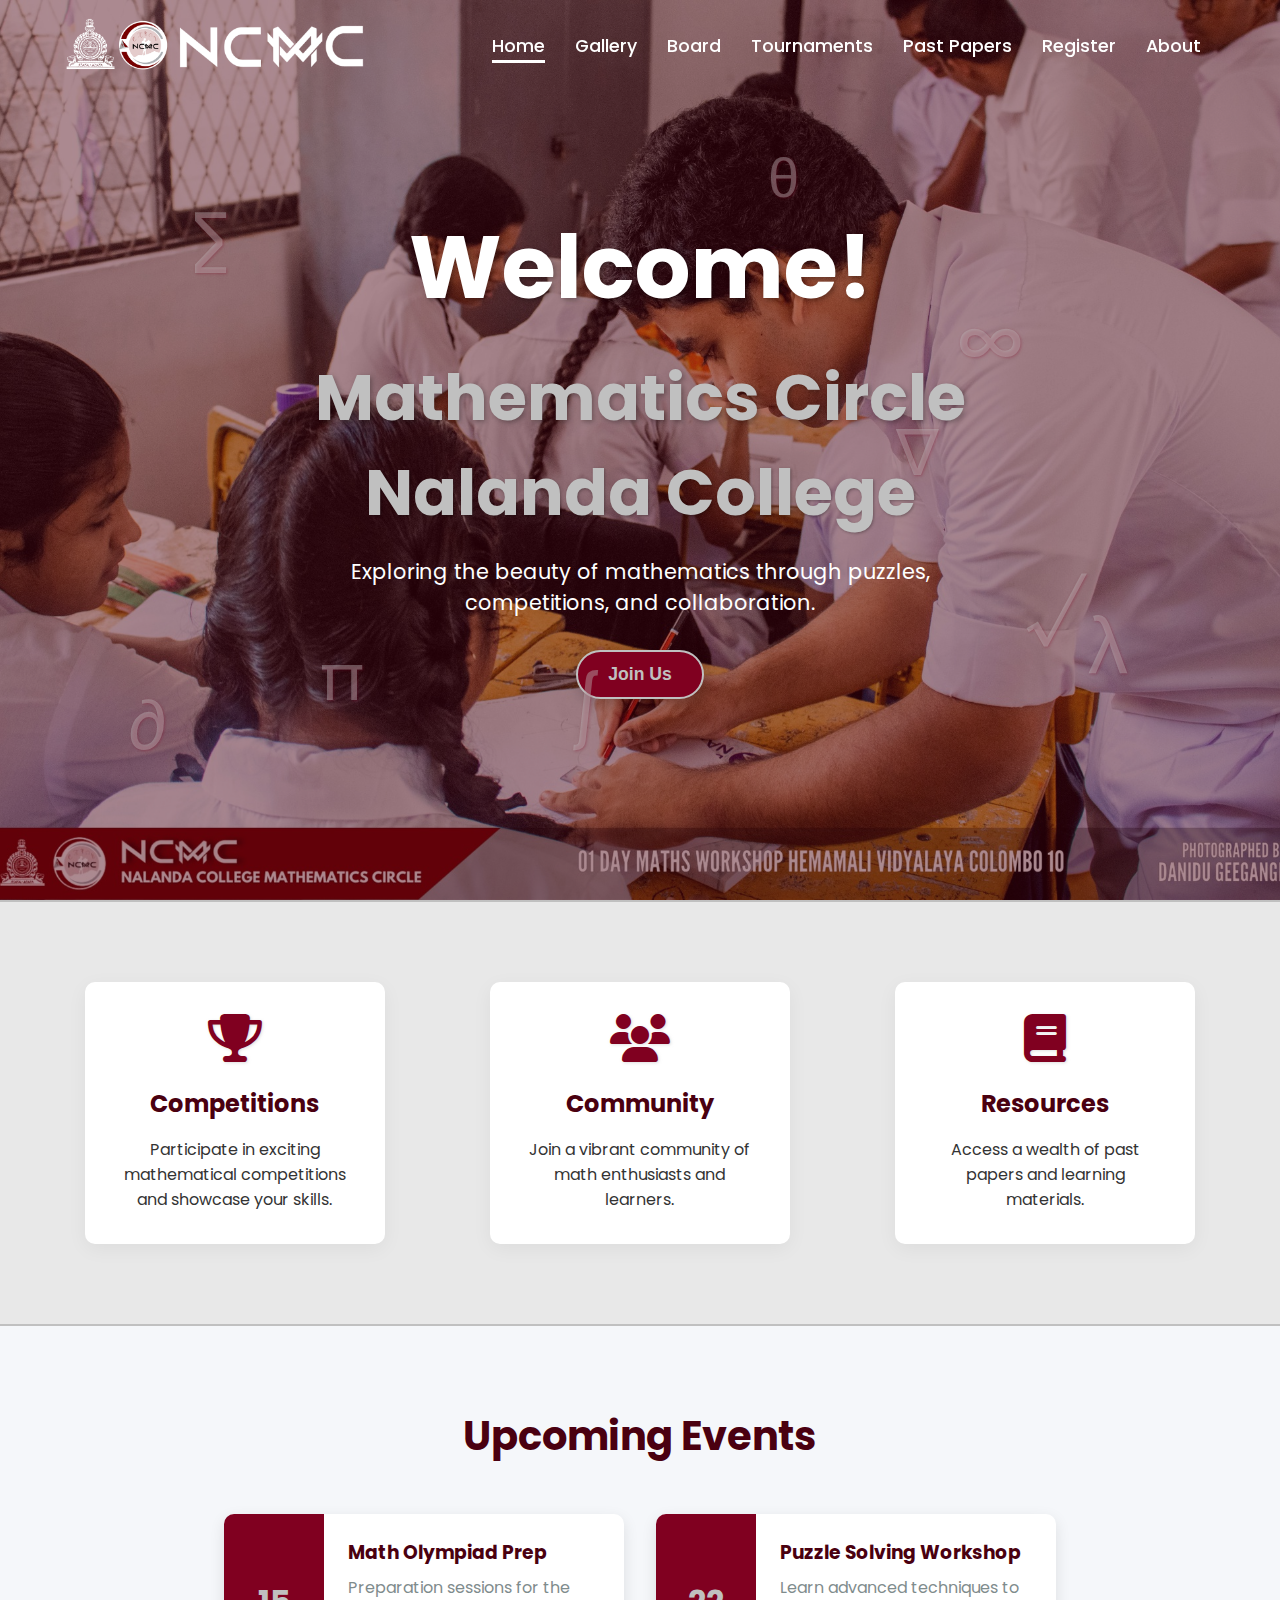
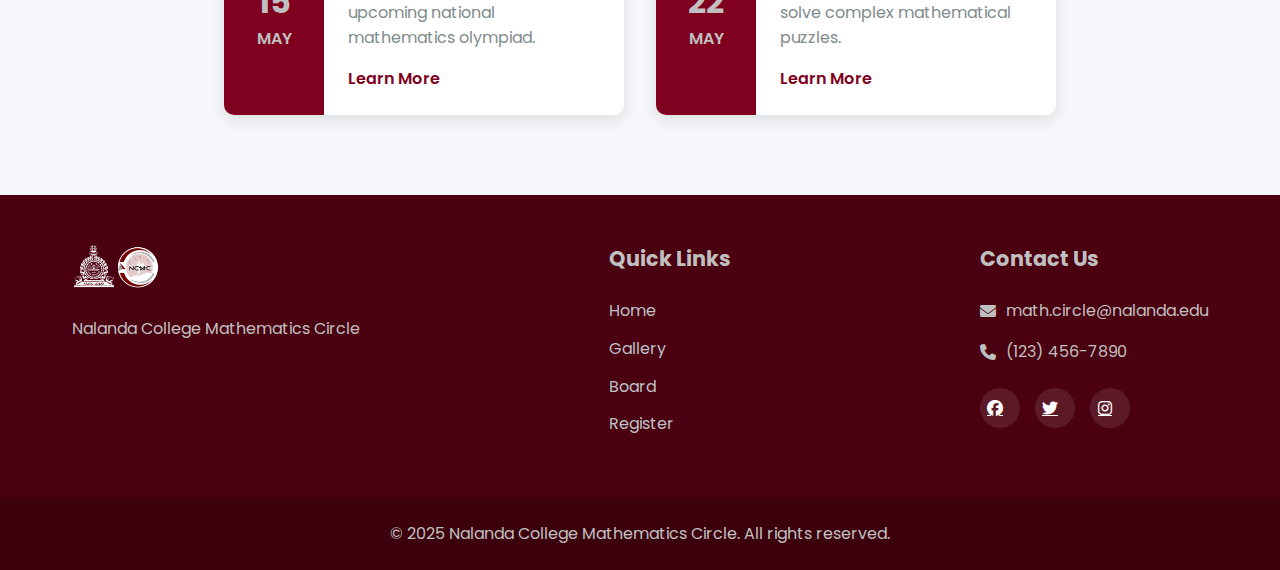
<file: index.html>
<!DOCTYPE html>
<html lang="en">
<head>
    <meta charset="UTF-8">
    <meta name="viewport" content="width=device-width, initial-scale=1.0">
    <title>NCMC</title>
    <meta name="theme-color" content="#800020">
    <link rel="stylesheet" href="style.css">
    <link rel="stylesheet" href="https://cdnjs.cloudflare.com/ajax/libs/font-awesome/6.1.1/css/all.min.css">
    <script src="script.js" defer></script>
</head>
<body>

  <div class="slideshow">
    <div class="slide active" style="background-image: url('slide1.jpg');"></div>
    <div class="slide" style="background-image: url('slide2.jpg');"></div>
    <div class="slide" style="background-image: url('slide3.jpg');"></div>
    <div class="slide" style="background-image: url('slide4.jpg');"></div>
    <div class="slide" style="background-image: url('slide5.jpg');"></div>
    <div class="slide" style="background-image: url('slide6.jpg');"></div>
    <div class="slide" style="background-image: url('slide7.jpg');"></div>
    <div class="slide" style="background-image: url('slide8.jpg');"></div>
    <div class="slide" style="background-image: url('slide9.jpg');"></div>
</div>

    <header class="transparent">
        <div class="logo">
            <img src="logo2.png" alt="Math Circle Logo" class="logo-transparent">
            <img src="logo1.png" alt="Math Circle Logo Alternate" class="logo-solid">
        </div>
        
        <!-- Mobile menu button -->
        <div class="mobile-menu-toggle">
            <i class="fas fa-bars"></i>
        </div>
        
        <nav>
            <ul class="nav-links">
                <li><a href="index.html" class="active">Home</a></li>
                <li><a href="gallery.html" class="dropdown-toggle">Gallery</a></li>
                <li><a href="board.html" class="dropdown-toggle">Board</a></li>
                <li><a href="Tournaments.html" class="dropdown-toggle">Tournaments</a></li>
                <li><a href="ppapers.html" class="dropdown-toggle">Past Papers</a></li>
                <li><a href="Register.html">Register</a></li>
                <li><a href="about.html">About</a></li>
            </ul>
        </nav>
    </header>

    <main>

        <div class="top-logo">
            <img src="logo2.png" alt="Math Circle Logo" class="logo-transparent">
        </div>
        <section class="hero">
            <div class="hero-content">
                <h1>Welcome!</h1>
                <h2><span style="color: #C0C0C0;">Mathematics Circle</span><br><span class="highlight">Nalanda College</span></h2>
                <p>Exploring the beauty of mathematics through puzzles, competitions, and collaboration.</p>
                <button class="cta-button">Join Us</button>
            </div>
            <div class="math-symbols">
                <div class="symbol" id="symbol1">∑</div>
                <div class="symbol" id="symbol2">π</div>
                <div class="symbol" id="symbol3">∞</div>
                <div class="symbol" id="symbol4">√</div>
                <div class="symbol" id="symbol5">∫</div>
            </div>
        </section>

        <section class="features">
            <div class="feature">
                <i class="fas fa-trophy"></i>
                <h2>Competitions</h2>
                <p>Participate in exciting mathematical competitions and showcase your skills.</p>
            </div>
            <div class="feature">
                <i class="fas fa-users"></i>
                <h2>Community</h2>
                <p>Join a vibrant community of math enthusiasts and learners.</p>
            </div>
            <div class="feature">
                <i class="fas fa-book"></i>
                <h2>Resources</h2>
                <p>Access a wealth of past papers and learning materials.</p>
            </div>
        </section>

        <section class="upcoming-events">
            <h2>Upcoming Events</h2>
            <div class="events-container">
                <div class="event-card">
                    <div class="event-date">
                        <span class="day">15</span>
                        <span class="month">MAY</span>
                    </div>
                    <div class="event-info">
                        <h3>Math Olympiad Prep</h3>
                        <p>Preparation sessions for the upcoming national mathematics olympiad.</p>
                        <a href="#" class="event-link">Learn More</a>
                    </div>
                </div>
                <div class="event-card">
                    <div class="event-date">
                        <span class="day">22</span>
                        <span class="month">MAY</span>
                    </div>
                    <div class="event-info">
                        <h3>Puzzle Solving Workshop</h3>
                        <p>Learn advanced techniques to solve complex mathematical puzzles.</p>
                        <a href="#" class="event-link">Learn More</a>
                    </div>
                </div>
            </div>
        </section>
    </main>

    <footer>
        <div class="footer-content">
            <div class="footer-logo">
                <img src="logo3.png" alt="Math Circle Logo">
                <p>Nalanda College Mathematics Circle</p>
            </div>
            <div class="footer-links">
                <h3>Quick Links</h3>
                <ul>
                    <li><a href="index.html">Home</a></li>
                    <li><a href="gallery.html">Gallery</a></li>
                    <li><a href="board.html">Board</a></li>
                    <li><a href="Register.html">Register</a></li>
                </ul>
            </div>
            <div class="footer-contact">
                <h3>Contact Us</h3>
                <p><i class="fas fa-envelope"></i> math.circle@nalanda.edu</p>
                <p><i class="fas fa-phone"></i> (123) 456-7890</p>
                <div class="social-icons">
                    <a href="#"><i class="fab fa-facebook"></i></a>
                    <a href="#"><i class="fab fa-twitter"></i></a>
                    <a href="#"><i class="fab fa-instagram"></i></a>
                </div>
            </div>
        </div>
        <div class="footer-bottom">
            <p>&copy; 2025 Nalanda College Mathematics Circle. All rights reserved.</p>
        </div>
    </footer>
    
      <!-- Mobile menu overlay - updated for better mobile experience -->
      <div class="mobile-menu-overlay">
        <div class="mobile-menu">
            <div class="mobile-menu-header">
                <img src="logo2.png" alt="Math Circle Logo" class="mobile-logo">
                <span class="close-menu"><i class="fas fa-times"></i></span>
            </div>
            <ul class="mobile-nav-links">
                <li><a href="index.html" class="active">HOME</a></li>
                <li><a href="gallery.html">GALLERY</a></li>
                <li><a href="board.html">BOARD</a></li>
                <li><a href="Tournaments.html">TOURNAMENTS</a></li>
                <li><a href="ppapers.html">PAST PAPERS</a></li>
                <li><a href="Register.html">REGISTER</a></li>
                <li><a href="about.html">ABOUT</a></li>
            </ul>
            <div class="mobile-contact">
                <p><i class="fas fa-envelope"></i> math.circle@nalanda.edu</p>
                <p><i class="fas fa-phone"></i> (123) 456-7890</p>
                <div class="hotline">
                    <p>HOTLINE</p>
                    <h3>+94 123 456 789</h3>
                </div>
            </div>
        </div>
    </div>
</body>

<style>
    /* Mobile Menu */
    .mobile-menu-toggle {
            display: none;
            font-size: 1.5rem;
            color: white;
            cursor: pointer;
        }
        
        /* Media Queries for Mobile Responsiveness */
        @media screen and (max-width: 992px) {
            .nav-links {
                display: none;
            }
            
            .mobile-menu-toggle {
                display: flex;
                align-items: center;
                justify-content: center;
                padding: 0.5rem;
            }
        }
</style>
</html>
</file>
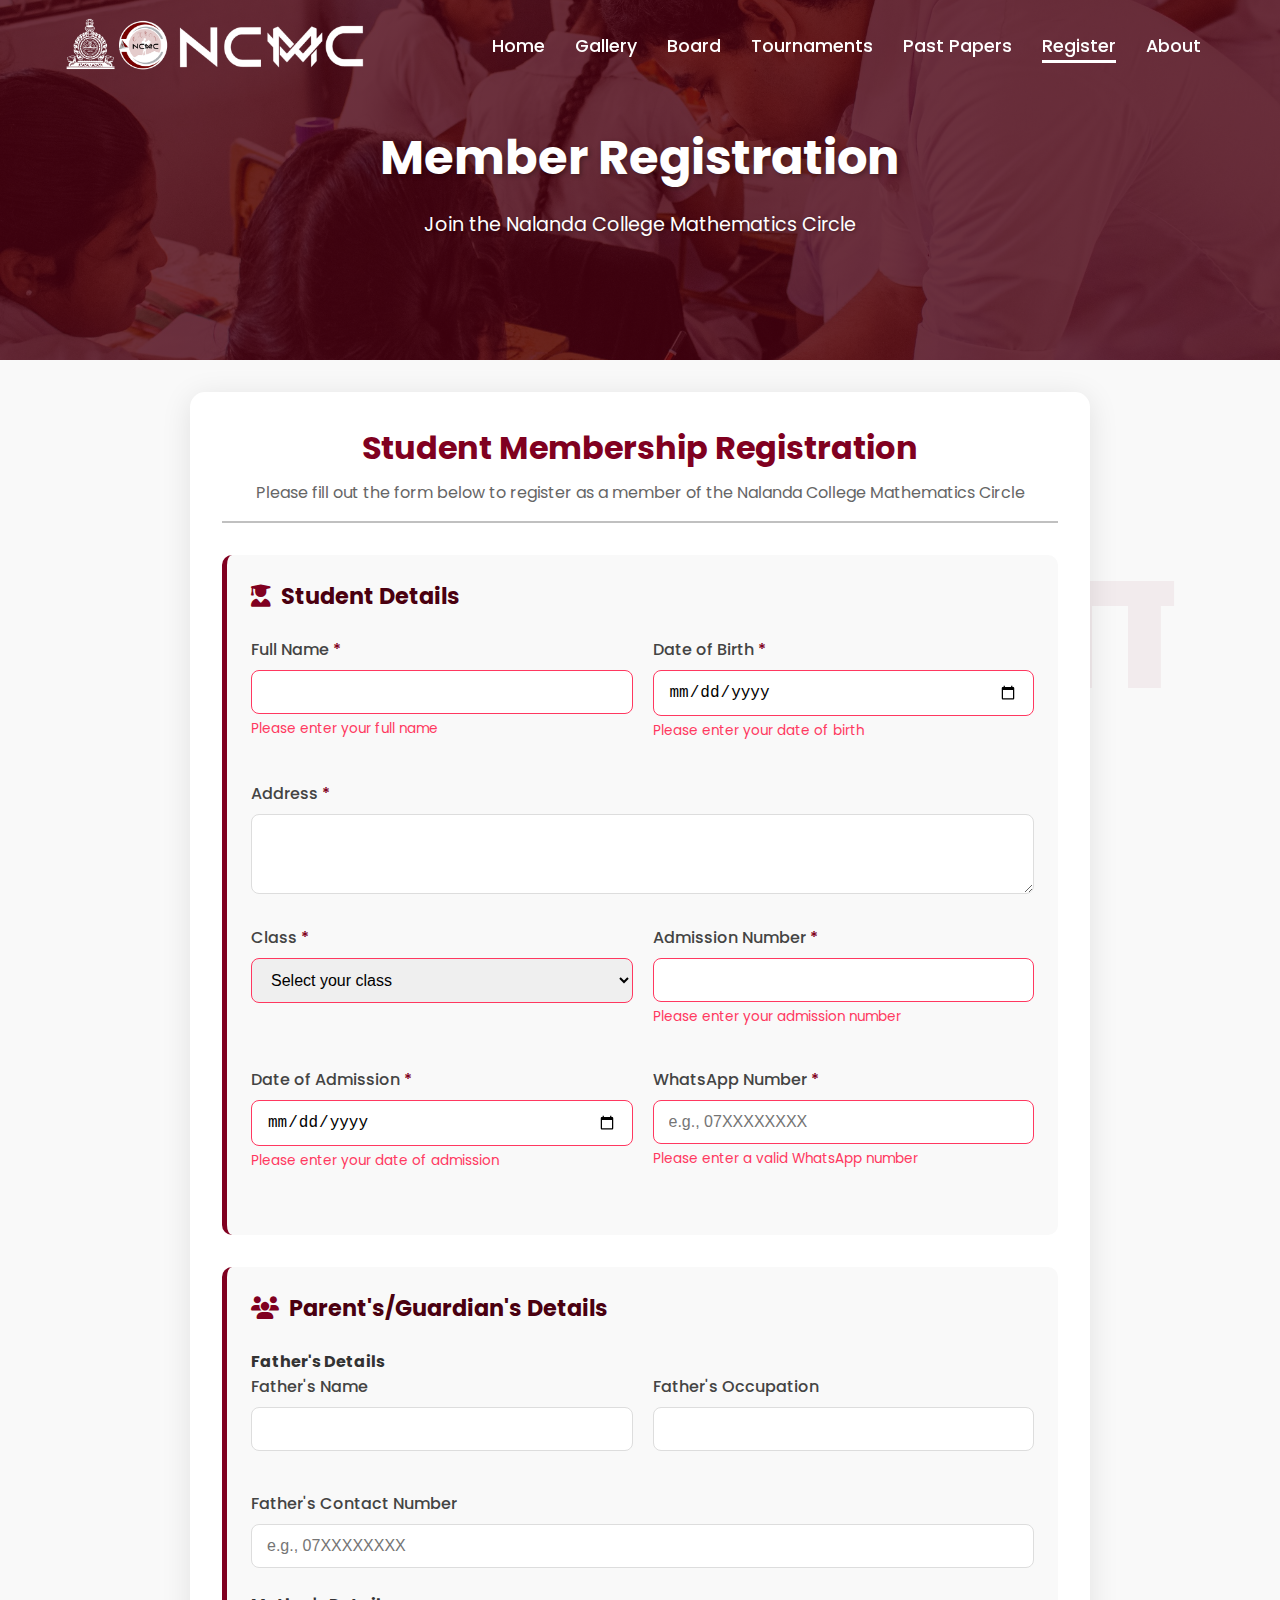
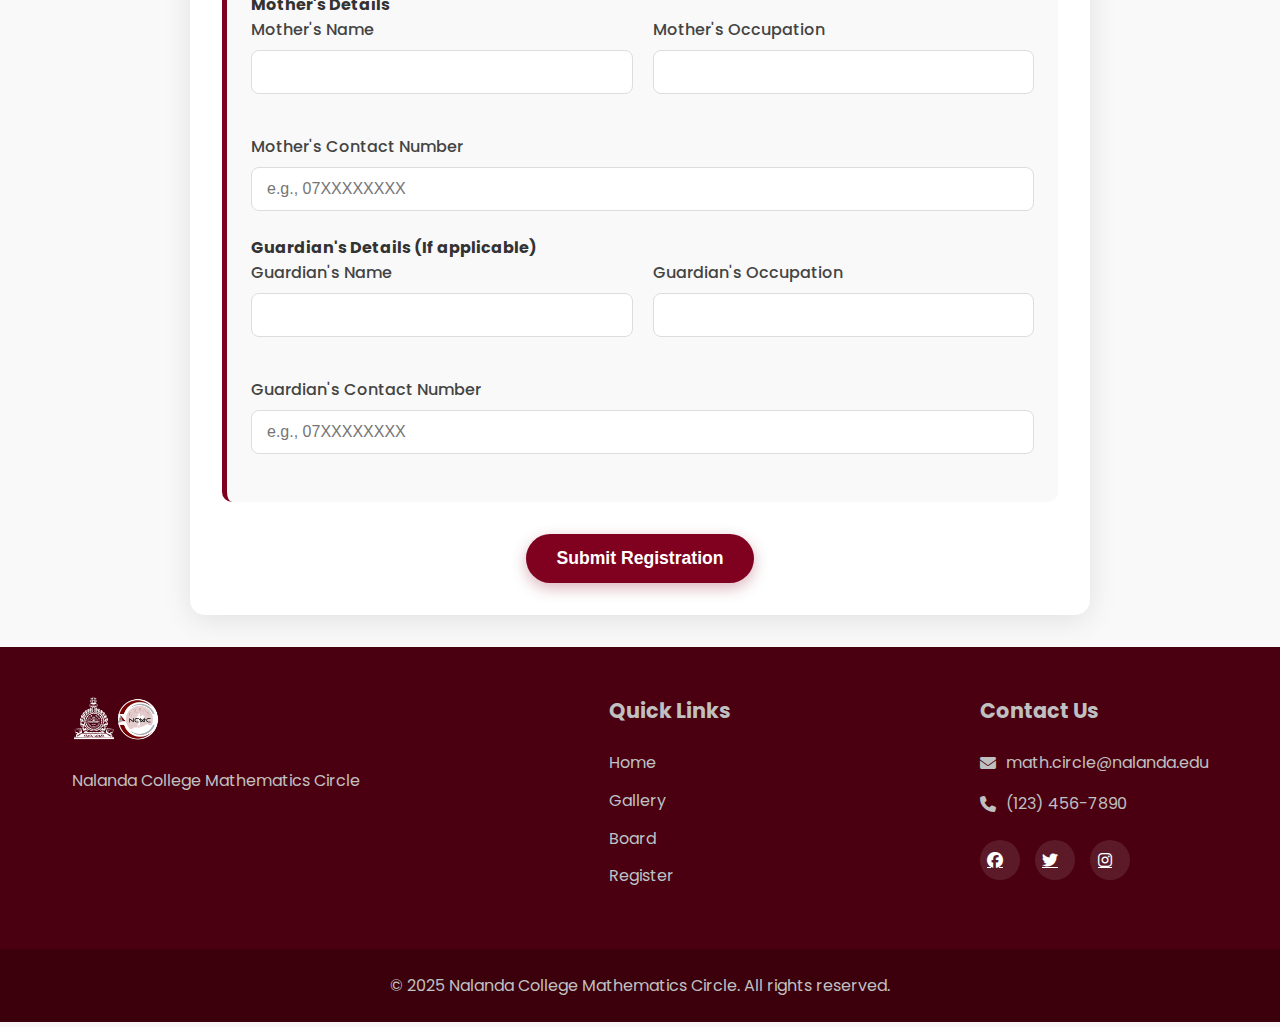
<file: member-registration.html>
<!DOCTYPE html>
<html lang="en">
<head>
    <meta charset="UTF-8">
    <meta name="viewport" content="width=device-width, initial-scale=1.0">
    <title>NCMC - Member Registration</title>
    <meta name="theme-color" content="#800020">
    <link rel="stylesheet" href="style.css">
    <link rel="stylesheet" href="https://cdnjs.cloudflare.com/ajax/libs/font-awesome/6.1.1/css/all.min.css">
    <script src="script.js" defer></script>
    <style>
    /* Registration Form Specific Styles */
        
/* Modal Styles */
.modal {
    display: none;
    position: fixed;
    z-index: 1000;
    left: 0;
    top: 0;
    width: 100%;
    height: 100%;
    overflow: auto;
    background-color: rgba(0, 0, 0, 0.7);
    animation: fadeIn 0.3s;
}

.modal-content {
    background-color: #fff;
    margin: 5% auto;
    padding: 30px;
    border-radius: 15px;
    box-shadow: 0 5px 30px rgba(0, 0, 0, 0.3);
    width: 90%;
    max-width: 500px;
    position: relative;
    animation: slideIn 0.4s;
}

.close-modal {
    position: absolute;
    right: 20px;
    top: 15px;
    font-size: 28px;
    font-weight: bold;
    color: #666;
    cursor: pointer;
    transition: color 0.3s;
}

.close-modal:hover {
    color: var(--primary-color);
}

.modal-content h3 {
    color: var(--primary-color);
    margin-bottom: 20px;
    font-size: 1.8rem;
    padding-bottom: 10px;
    border-bottom: 2px solid var(--secondary-color);
}

.success-content {
    text-align: center;
    max-width: 600px;
}

.success-icon {
    font-size: 5rem;
    color: #28a745;
    margin-bottom: 20px;
    animation: pulse 2s infinite;
}

.membership-id {
    margin: 30px 0;
}

.id-box {
    background-color: #f8f9fa;
    border: 2px solid var(--primary-color);
    padding: 15px;
    font-size: 1.8rem;
    font-weight: bold;
    color: var(--primary-color);
    border-radius: 8px;
    display: inline-block;
    font-family: monospace;
    letter-spacing: 2px;
    margin-top: 10px;
    box-shadow: 0 3px 10px rgba(0, 0, 0, 0.1);
}

.account-info {
    margin-top: 20px;
}

.account-buttons {
    display: flex;
    justify-content: center;
    gap: 20px;
    margin-top: 20px;
}

.action-btn {
    padding: 12px 25px;
    background-color: var(--secondary-color);
    color: white;
    border: none;
    border-radius: 25px;
    cursor: pointer;
    font-weight: 600;
    transition: all 0.3s;
}

.action-btn:hover {
    background-color: var(--dark-color);
    transform: translateY(-3px);
}

@keyframes fadeIn {
    from { opacity: 0; }
    to { opacity: 1; }
}

@keyframes slideIn {
    from { transform: translateY(-50px); opacity: 0; }
    to { transform: translateY(0); opacity: 1; }
}

@keyframes pulse {
    0% { transform: scale(1); }
    50% { transform: scale(1.1); }
    100% { transform: scale(1); }
}
.registration-hero {
    height: 40vh;
    position: relative;
    display: flex;
    justify-content: center;
    align-items: center;
    overflow: hidden;
    background: linear-gradient(rgba(74, 0, 16, 0.8), rgba(74, 0, 16, 0.8)), url('slide1.jpg');
    background-size: cover;
    background-position: center;
    padding: 0 20px;
}

.registration-hero .hero-content {
    width: 100%;
    max-width: 800px;
    text-align: center;
}

.registration-hero h1 {
    color: white;
    font-size: 3rem;
    text-align: center;
    margin-bottom: 1rem;
    text-shadow: 2px 2px 5px rgba(0, 0, 0, 0.3);
    word-wrap: break-word;
}

.registration-hero p {
    color: white;
    font-size: 1.2rem;
    max-width: 100%;
    margin: 0 auto;
    text-shadow: 1px 1px 3px rgba(0, 0, 0, 0.3);
}

.form-container {
    max-width: 900px;
    margin: 2rem auto;
    padding: 2rem;
    background-color: white;
    border-radius: 15px;
    box-shadow: 0 5px 30px rgba(0, 0, 0, 0.1);
}

.form-header {
    text-align: center;
    margin-bottom: 2rem;
    padding-bottom: 1rem;
    border-bottom: 2px solid var(--secondary-color);
}

.form-header h2 {
    color: var(--primary-color);
    font-size: 2rem;
    margin-bottom: 0.5rem;
}

.form-header p {
    color: #666;
    font-size: 1rem;
}

.form-section {
    margin-bottom: 2rem;
    padding: 1.5rem;
    background-color: #f9f9f9;
    border-radius: 10px;
    border-left: 5px solid var(--primary-color);
}

.form-section h3 {
    color: var(--dark-color);
    margin-bottom: 1.5rem;
    display: flex;
    align-items: center;
    font-size: 1.4rem;
}

.form-section h3 i {
    margin-right: 10px;
    color: var(--primary-color);
}

.form-group {
    margin-bottom: 1.5rem;
}

.form-row {
    display: flex;
    flex-wrap: wrap;
    gap: 20px;
    margin-bottom: 1rem;
}

.form-col {
    flex: 1;
    min-width: 250px;
}

label {
    display: block;
    margin-bottom: 8px;
    font-weight: 500;
    color: #444;
}

.required::after {
    content: " *";
    color: var(--primary-color);
}

input, select, textarea {
    width: 100%;
    padding: 12px 15px;
    border: 1px solid #ddd;
    border-radius: 8px;
    font-size: 1rem;
    transition: border-color var(--transition-speed);
}

input:focus, select:focus, textarea:focus {
    border-color: var(--primary-color);
    outline: none;
    box-shadow: 0 0 0 3px rgba(128, 0, 32, 0.1);
}

.submit-container {
    text-align: center;
    margin-top: 2rem;
}

.submit-btn {
    background-color: var(--primary-color);
    color: white;
    border: none;
    padding: 14px 30px;
    font-size: 1.1rem;
    border-radius: 30px;
    cursor: pointer;
    transition: all var(--transition-speed);
    font-weight: 600;
    box-shadow: 0 5px 15px rgba(128, 0, 32, 0.3);
}

.submit-btn:hover {
    background-color: var(--dark-color);
    transform: translateY(-3px);
    box-shadow: 0 8px 20px rgba(128, 0, 32, 0.4);
}

.submit-btn:active {
    transform: translateY(1px);
}

.math-symbol {
    position: absolute;
    opacity: 0.05;
    z-index: -1;
    font-size: 12rem;
    font-weight: bold;
    color: var(--primary-color);
}

.symbol-1 {
    top: 10%;
    left: 5%;
}

.symbol-2 {
    bottom: 15%;
    right: 8%;
}

.symbol-3 {
    top: 50%;
    left: 50%;
    transform: translate(-50%, -50%);
}

/* Form validation styling */
input:invalid, select:invalid {
    border-color: #ff3860;
}

.error-message {
    color: #ff3860;
    font-size: 0.85rem;
    margin-top: 5px;
    display: none;
}

input:invalid + .error-message {
    display: block;
}

@keyframes float {
    0% { transform: translateY(0px) rotate(0deg); }
    50% { transform: translateY(-20px) rotate(5deg); }
    100% { transform: translateY(0px) rotate(0deg); }
}

.floating-symbol {
    animation: float 15s ease-in-out infinite;
}

@media (max-width: 768px) {
    .form-container {
        padding: 1.5rem;
        margin: 1rem;
    }

    .form-section {
        padding: 1rem;
    }

    .form-row {
        flex-direction: column;
        gap: 10px;
    }

    .math-symbol {
        font-size: 8rem;
    }
    
    .registration-hero h1 {
        font-size: 2.2rem;
        line-height: 1.2;
    }
    
    .registration-hero p {
        font-size: 1rem;
    }
    
    .account-buttons {
        flex-direction: column;
        gap: 15px;
    }
}

@media (max-width: 480px) {
    .registration-hero h1 {
        font-size: 1.8rem;
    }
    
    .registration-hero p {
        font-size: 0.9rem;
    }
    
    .modal-content {
        padding: 20px;
        width: 95%;
    }
    
    .id-box {
        font-size: 1.4rem;
        padding: 10px;
    }
    
    .submit-btn {
        width: 100%;
        padding: 12px 20px;
    }
}
</style>
</head>
<body>
    <header class="transparent">
        <div class="logo">
            <img src="logo2.png" alt="Math Circle Logo" class="logo-transparent">
            <img src="logo1.png" alt="Math Circle Logo Alternate" class="logo-solid">
        </div>
        <nav>
            <ul class="nav-links">
                <li><a href="index.html">Home</a></li>
                <li><a href="gallery.html">Gallery</a></li>
                <li><a href="board.html">Board</a></li>
                <li><a href="Tournaments.html">Tournaments</a></li>
                <li><a href="ppapers.html">Past Papers</a></li>
                <li><a href="Register.html" class="active">Register</a></li>
                <li><a href="about.html">About</a></li>
            </ul>
        </nav>
    </header>

    <section class="registration-hero">
        <div class="hero-content">
            <h1>Member Registration</h1>
            <p>Join the Nalanda College Mathematics Circle</p>
        </div>
    </section>

    <div class="form-container">
        <div class="math-symbol symbol-1 floating-symbol">∑</div>
        <div class="math-symbol symbol-2">π</div>
        <div class="math-symbol symbol-3 floating-symbol">∞</div>

        <div class="form-header">
            <h2>Student Membership Registration</h2>
            <p>Please fill out the form below to register as a member of the Nalanda College Mathematics Circle</p>
        </div>

        <form id="memberRegistrationForm">
            <!-- Student Details Section -->
            <div class="form-section">
                <h3><i class="fas fa-user-graduate"></i> Student Details</h3>
                <div class="form-row">
                    <div class="form-col">
                        <div class="form-group">
                            <label for="fullName" class="required">Full Name</label>
                            <input type="text" id="fullName" name="fullName" required>
                            <span class="error-message">Please enter your full name</span>
                        </div>
                    </div>
                    <div class="form-col">
                        <div class="form-group">
                            <label for="dob" class="required">Date of Birth</label>
                            <input type="date" id="dob" name="dob" required>
                            <span class="error-message">Please enter your date of birth</span>
                        </div>
                    </div>
                </div>

                <div class="form-group">
                    <label for="address" class="required">Address</label>
                    <textarea id="address" name="address" rows="3" required></textarea>
                    <span class="error-message">Please enter your address</span>
                </div>

                <div class="form-row">
                    <div class="form-col">
                        <div class="form-group">
                            <label for="class" class="required">Class</label>
                            <select id="class" name="class" required>
                                <option value="" disabled selected>Select your class</option>
                                <option value="6">Grade 6</option>
                                <option value="7">Grade 7</option>
                                <option value="8">Grade 8</option>
                                <option value="9">Grade 9</option>
                                <option value="10">Grade 10</option>
                                <option value="11">Grade 11</option>
                                <option value="12">Grade 12</option>
                                <option value="13">Grade 13</option>
                            </select>
                            <span class="error-message">Please select your class</span>
                        </div>
                    </div>
                    <div class="form-col">
                        <div class="form-group">
                            <label for="admissionNumber" class="required">Admission Number</label>
                            <input type="text" id="admissionNumber" name="admissionNumber" required>
                            <span class="error-message">Please enter your admission number</span>
                        </div>
                    </div>
                </div>

                <div class="form-row">
                    <div class="form-col">
                        <div class="form-group">
                            <label for="admissionDate" class="required">Date of Admission</label>
                            <input type="date" id="admissionDate" name="admissionDate" required>
                            <span class="error-message">Please enter your date of admission</span>
                        </div>
                    </div>
                    <div class="form-col">
                        <div class="form-group">
                            <label for="whatsapp" class="required">WhatsApp Number</label>
                            <input type="tel" id="whatsapp" name="whatsapp" placeholder="e.g., 07XXXXXXXX" required>
                            <span class="error-message">Please enter a valid WhatsApp number</span>
                        </div>
                    </div>
                </div>
            </div>

            <!-- Parent's Details Section -->
            <div class="form-section">
                <h3><i class="fas fa-users"></i> Parent's/Guardian's Details</h3>
                
                <!-- Father's Details -->
                <div class="form-subsection">
                    <h4>Father's Details</h4>
                    <div class="form-row">
                        <div class="form-col">
                            <div class="form-group">
                                <label for="fatherName">Father's Name</label>
                                <input type="text" id="fatherName" name="fatherName">
                            </div>
                        </div>
                        <div class="form-col">
                            <div class="form-group">
                                <label for="fatherJob">Father's Occupation</label>
                                <input type="text" id="fatherJob" name="fatherJob">
                            </div>
                        </div>
                    </div>
                    <div class="form-group">
                        <label for="fatherContact">Father's Contact Number</label>
                        <input type="tel" id="fatherContact" name="fatherContact" placeholder="e.g., 07XXXXXXXX">
                    </div>
                </div>

                <!-- Mother's Details -->
                <div class="form-subsection">
                    <h4>Mother's Details</h4>
                    <div class="form-row">
                        <div class="form-col">
                            <div class="form-group">
                                <label for="motherName">Mother's Name</label>
                                <input type="text" id="motherName" name="motherName">
                            </div>
                        </div>
                        <div class="form-col">
                            <div class="form-group">
                                <label for="motherJob">Mother's Occupation</label>
                                <input type="text" id="motherJob" name="motherJob">
                            </div>
                        </div>
                    </div>
                    <div class="form-group">
                        <label for="motherContact">Mother's Contact Number</label>
                        <input type="tel" id="motherContact" name="motherContact" placeholder="e.g., 07XXXXXXXX">
                    </div>
                </div>

                <!-- Guardian's Details -->
                <div class="form-subsection">
                    <h4>Guardian's Details (If applicable)</h4>
                    <div class="form-row">
                        <div class="form-col">
                            <div class="form-group">
                                <label for="guardianName">Guardian's Name</label>
                                <input type="text" id="guardianName" name="guardianName">
                            </div>
                        </div>
                        <div class="form-col">
                            <div class="form-group">
                                <label for="guardianJob">Guardian's Occupation</label>
                                <input type="text" id="guardianJob" name="guardianJob">
                            </div>
                        </div>
                    </div>
                    <div class="form-group">
                        <label for="guardianContact">Guardian's Contact Number</label>
                        <input type="tel" id="guardianContact" name="guardianContact" placeholder="e.g., 07XXXXXXXX">
                    </div>
                </div>
            </div>

            <div class="submit-container">
                <button type="submit" class="submit-btn">Submit Registration</button>
            </div>
        </form>
    </div>
    
    <!-- Student Account Setup Modal -->
    <div id="studentAccountModal" class="modal">
        <div class="modal-content">
            <span class="close-modal">&times;</span>
            <h3>Create Student Account</h3>
            <p>Please create login credentials for the student account.</p>
            <form id="studentAccountForm">
                <div class="form-group">
                    <label for="studentEmail" class="required">Email Address</label>
                    <input type="email" id="studentEmail" name="studentEmail" required>
                </div>
                <div class="form-group">
                    <label for="studentPassword" class="required">Password</label>
                    <input type="password" id="studentPassword" name="studentPassword" required>
                </div>
                <div class="form-group">
                    <label for="confirmStudentPassword" class="required">Confirm Password</label>
                    <input type="password" id="confirmStudentPassword" name="confirmStudentPassword" required>
                </div>
                <button type="submit" class="submit-btn">Create Student Account</button>
            </form>
        </div>
    </div>
    
    <!-- Parent Account Setup Modal -->
    <div id="parentAccountModal" class="modal">
        <div class="modal-content">
            <span class="close-modal">&times;</span>
            <h3>Create Parent Account</h3>
            <p>Please create login credentials for the parent account.</p>
            <form id="parentAccountForm">
                <div class="form-group">
                    <label for="parentEmail" class="required">Email Address</label>
                    <input type="email" id="parentEmail" name="parentEmail" required>
                </div>
                <div class="form-group">
                    <label for="parentPassword" class="required">Password</label>
                    <input type="password" id="parentPassword" name="parentPassword" required>
                </div>
                <div class="form-group">
                    <label for="confirmParentPassword" class="required">Confirm Password</label>
                    <input type="password" id="confirmParentPassword" name="confirmParentPassword" required>
                </div>
                <button type="submit" class="submit-btn">Create Parent Account</button>
            </form>
        </div>
    </div>
    
    <!-- Success Modal -->
    <div id="successModal" class="modal">
        <div class="modal-content success-content">
            <span class="close-modal">&times;</span>
            <div class="success-icon"><i class="fas fa-check-circle"></i></div>
            <h3>Registration Successful!</h3>
            <p>Congratulations! Your registration to the Nalanda College Mathematics Circle is complete.</p>
            <div class="membership-id">
                <h4>Your Membership ID:</h4>
                <div id="membershipIdDisplay" class="id-box">NCMC000001M</div>
            </div>
            <p>Please save this membership ID for future reference.</p>
            <div class="account-info">
                <p>You can now login to your accounts using the email and password you provided.</p>
                <div class="account-buttons">
                    <button id="studentLoginBtn" class="action-btn">Student Login</button>
                    <button id="parentLoginBtn" class="action-btn">Parent Login</button>
                </div>
            </div>
        </div>
    </div>

    <footer>
        <div class="footer-content">
            <div class="footer-logo">
                <img src="logo3.png" alt="Math Circle Logo">
                <p>Nalanda College Mathematics Circle</p>
            </div>
            <div class="footer-links">
                <h3>Quick Links</h3>
                <ul>
                    <li><a href="index.html">Home</a></li>
                    <li><a href="gallery.html">Gallery</a></li>
                    <li><a href="board.html">Board</a></li>
                    <li><a href="Register.html">Register</a></li>
                </ul>
            </div>
            <div class="footer-contact">
                <h3>Contact Us</h3>
                <p><i class="fas fa-envelope"></i> math.circle@nalanda.edu</p>
                <p><i class="fas fa-phone"></i> (123) 456-7890</p>
                <div class="social-icons">
                    <a href="#"><i class="fab fa-facebook"></i></a>
                    <a href="#"><i class="fab fa-twitter"></i></a>
                    <a href="#"><i class="fab fa-instagram"></i></a>
                </div>
            </div>
        </div>
        <div class="footer-bottom">
            <p>&copy; 2025 Nalanda College Mathematics Circle. All rights reserved.</p>
        </div>
    </footer>

    <script>
        document.addEventListener('DOMContentLoaded', function() {
            // Database simulation (would be server-side in a real application)
            const db = {
                students: [],
                parents: [],
                registrations: [],
                currentMembershipId: 1 // Starting point for membership IDs
            };
            
            // Generate membership ID
            function generateMembershipId() {
                // Format: NCMC000001M to NCMC999999M
                const idNumber = db.currentMembershipId.toString().padStart(6, '0');
                db.currentMembershipId++;
                return `NCMC${idNumber}M`;
            }
            
            // Form and modal elements
            const registrationForm = document.getElementById('memberRegistrationForm');
            const studentModal = document.getElementById('studentAccountModal');
            const parentModal = document.getElementById('parentAccountModal');
            const successModal = document.getElementById('successModal');
            const studentAccountForm = document.getElementById('studentAccountForm');
            const parentAccountForm = document.getElementById('parentAccountForm');
            const membershipIdDisplay = document.getElementById('membershipIdDisplay');
            
            // Close modal functionality
            const closeButtons = document.querySelectorAll('.close-modal');
            closeButtons.forEach(button => {
                button.addEventListener('click', function() {
                    studentModal.style.display = 'none';
                    parentModal.style.display = 'none';
                    successModal.style.display = 'none';
                });
            });
            
            // Registration form submission
            let formData = {};
            registrationForm.addEventListener('submit', function(event) {
                event.preventDefault();
                
                // Check if all required fields are filled
                const requiredInputs = registrationForm.querySelectorAll('[required]');
                let allFilled = true;
                
                requiredInputs.forEach(input => {
                    if (!input.value.trim()) {
                        allFilled = false;
                        input.classList.add('error');
                    } else {
                        input.classList.remove('error');
                    }
                });
                
                if (allFilled) {
                    // Collect form data
                    formData = {
                        student: {
                            fullName: document.getElementById('fullName').value,
                            dob: document.getElementById('dob').value,
                            address: document.getElementById('address').value,
                            class: document.getElementById('class').value,
                            admissionNumber: document.getElementById('admissionNumber').value,
                            admissionDate: document.getElementById('admissionDate').value,
                            whatsapp: document.getElementById('whatsapp').value
                        },
                        parent: {
                            father: {
                                name: document.getElementById('fatherName').value || null,
                                job: document.getElementById('fatherJob').value || null,
                                contact: document.getElementById('fatherContact').value || null
                            },
                            mother: {
                                name: document.getElementById('motherName').value || null,
                                job: document.getElementById('motherJob').value || null,
                                contact: document.getElementById('motherContact').value || null
                            },
                            guardian: {
                                name: document.getElementById('guardianName').value || null,
                                job: document.getElementById('guardianJob').value || null,
                                contact: document.getElementById('guardianContact').value || null
                            }
                        }
                    };
                    
                    // Show student account modal
                    studentModal.style.display = 'block';
                } else {
                    alert('Please fill in all required fields marked with *');
                }
            });
            
            // Student account form submission
            studentAccountForm.addEventListener('submit', function(event) {
                event.preventDefault();
                
                const studentEmail = document.getElementById('studentEmail').value;
                const studentPassword = document.getElementById('studentPassword').value;
                const confirmStudentPassword = document.getElementById('confirmStudentPassword').value;
                
                if (studentPassword !== confirmStudentPassword) {
                    alert('Passwords do not match. Please try again.');
                    return;
                }
                
                // Create student account
                const studentAccount = {
                    email: studentEmail,
                    password: studentPassword, // In a real app, this should be hashed
                    studentInfo: formData.student
                };
                
                // Add to database
                db.students.push(studentAccount);
                
                // Close student modal and open parent modal
                studentModal.style.display = 'none';
                parentModal.style.display = 'block';
            });
            
            // Parent account form submission
            parentAccountForm.addEventListener('submit', function(event) {
                event.preventDefault();
                
                const parentEmail = document.getElementById('parentEmail').value;
                const parentPassword = document.getElementById('parentPassword').value;
                const confirmParentPassword = document.getElementById('confirmParentPassword').value;
                
                if (parentPassword !== confirmParentPassword) {
                    alert('Passwords do not match. Please try again.');
                    return;
                }
                
                // Create parent account
                const parentAccount = {
                    email: parentEmail,
                    password: parentPassword, // In a real app, this should be hashed
                    parentInfo: formData.parent
                };
                
                // Add to database
                db.parents.push(parentAccount);
                
                // Generate membership ID
                const membershipId = generateMembershipId();
                
                // Create registration record
                const registration = {
                    membershipId: membershipId,
                    studentEmail: document.getElementById('studentEmail').value,
                    parentEmail: parentEmail,
                    registrationDate: new Date().toISOString().split('T')[0],
                    studentInfo: formData.student,
                    parentInfo: formData.parent
                };
                
                // Add to database
                db.registrations.push(registration);
                
                // Update membership ID display
                membershipIdDisplay.textContent = membershipId;
                
                // Close parent modal and show success modal
                parentModal.style.display = 'none';
                successModal.style.display = 'block';
                
                // Log data to console (for demonstration)
                console.log('Registration complete:');
                console.log('Student Account:', db.students[db.students.length - 1]);
                console.log('Parent Account:', db.parents[db.parents.length - 1]);
                console.log('Registration Record:', db.registrations[db.registrations.length - 1]);
            });
            
            // Success modal buttons
            document.getElementById('studentLoginBtn').addEventListener('click', function() {
                alert('Redirecting to student login page...');
                // window.location.href = 'student-login.html';
            });
            
            document.getElementById('parentLoginBtn').addEventListener('click', function() {
                alert('Redirecting to parent login page...');
                // window.location.href = 'parent-login.html';
            });
            
            // Add floating animation to math symbols
            const floatingElements = document.querySelectorAll('.floating-symbol');
            floatingElements.forEach((element, index) => {
                element.style.animationDelay = `${index * 2}s`;
            });
        });
    </script>
</body>
</html>
</file>
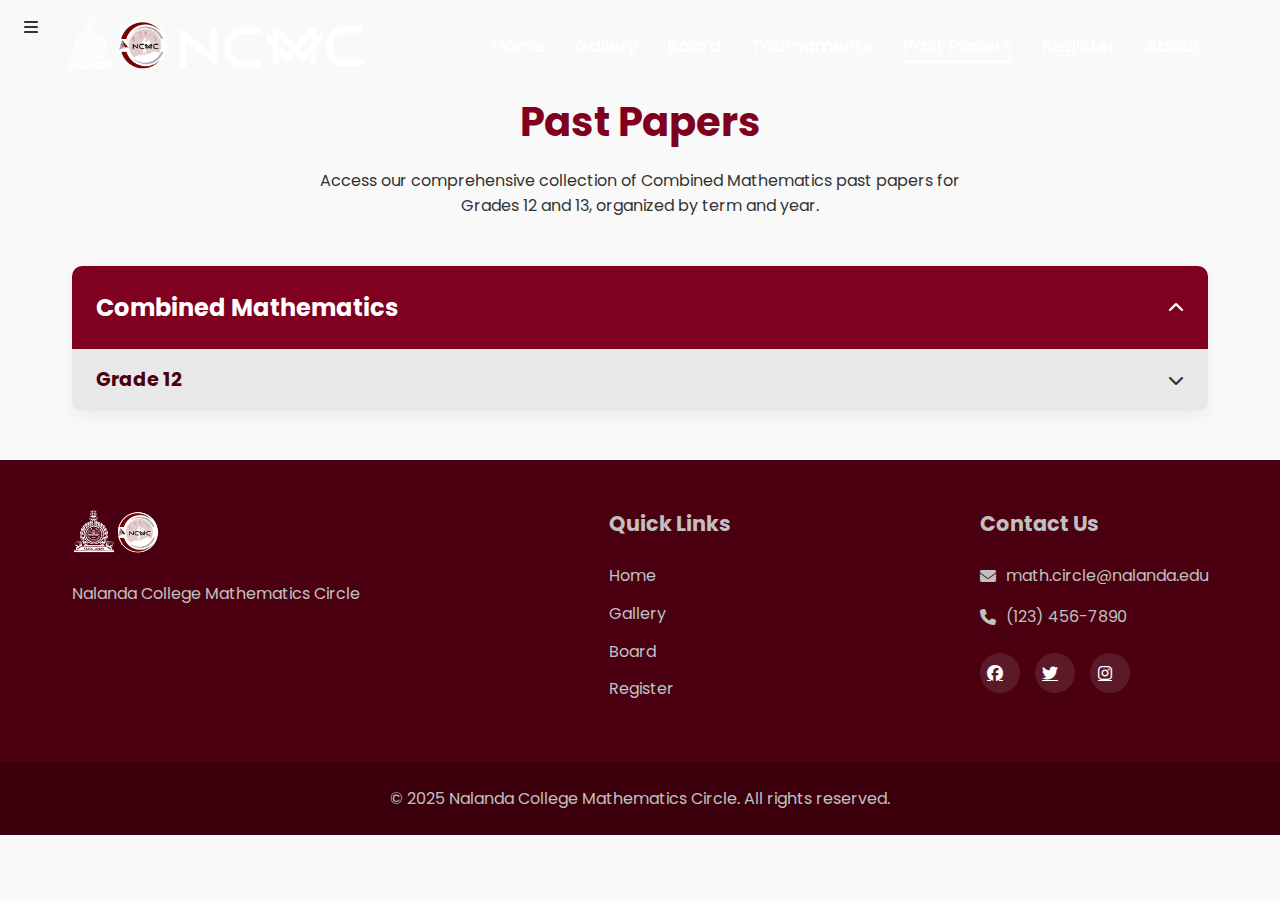
<file: ppapers.html>
<!DOCTYPE html>
<html lang="en">
<head>
    <meta charset="UTF-8">
    <meta name="viewport" content="width=device-width, initial-scale=1.0">
    <title>Past Papers - NCMC</title>
    <meta name="theme-color" content="#800020">
    <link rel="stylesheet" href="style.css">
    <link rel="stylesheet" href="https://cdnjs.cloudflare.com/ajax/libs/font-awesome/6.1.1/css/all.min.css">
    <script src="script.js" defer></script>
    <style>
        /* Past Papers Specific Styles */
        .papers-container {
            max-width: 1200px;
            margin: 2rem auto;
            padding: 0 2rem;
        }

        .papers-header {
            text-align: center;
            margin-bottom: 3rem;
            padding-top: 60px;
        }

        .papers-header h1 {
            font-size: 2.5rem;
            color: var(--primary-color);
            margin-bottom: 1rem;
        }

        .papers-header p {
            color: var(--text-color);
            max-width: 700px;
            margin: 0 auto;
        }

        .subject-container {
            margin-bottom: 3rem;
            background-color: white;
            border-radius: 10px;
            box-shadow: 0 5px 15px rgba(0, 0, 0, 0.05);
            overflow: hidden;
            transition: transform var(--transition-speed);
        }

        .subject-container:hover {
            transform: translateY(-5px);
            box-shadow: 0 8px 25px rgba(0, 0, 0, 0.1);
        }

        .subject-header {
            background-color: var(--primary-color);
            color: white;
            padding: 1.5rem;
            display: flex;
            justify-content: space-between;
            align-items: center;
            cursor: pointer;
        }

        .subject-header h2 {
            margin: 0;
            font-size: 1.5rem;
        }

        .subject-header i {
            transition: transform 0.3s;
        }

        .subject-header.active i {
            transform: rotate(180deg);
        }

        .grade-container {
            border-bottom: 1px solid #eee;
            overflow: hidden;
            max-height: 0;
            transition: max-height 0.4s ease;
        }

        .grade-container.active {
            max-height: 2000px;
        }

        .grade-header {
            background-color: var(--light-color);
            padding: 1rem 1.5rem;
            display: flex;
            justify-content: space-between;
            align-items: center;
            cursor: pointer;
        }

        .grade-header h3 {
            margin: 0;
            color: var(--dark-color);
            font-size: 1.2rem;
        }

        .term-container {
            overflow: hidden;
            max-height: 0;
            transition: max-height 0.4s ease;
        }

        .term-container.active {
            max-height: 1000px;
        }

        .term-header {
            padding: 1rem 2rem;
            background-color: rgba(192, 192, 192, 0.15);
            display: flex;
            justify-content: space-between;
            align-items: center;
            cursor: pointer;
        }

        .term-header h4 {
            margin: 0;
            color: var(--dark-color);
            font-size: 1.1rem;
        }

        .papers-list {
            padding: 1rem 2.5rem;
            background-color: rgba(249, 249, 249, 0.8);
        }

        .papers-list ul {
            list-style: none;
            padding: 0;
        }

        .papers-list li {
            margin-bottom: 0.8rem;
            transition: transform var(--transition-speed);
        }

        .papers-list li:hover {
            transform: translateX(5px);
        }

        .papers-list a {
            display: flex;
            align-items: center;
            color: var(--text-color);
            text-decoration: none;
            font-weight: 500;
            transition: color var(--transition-speed);
        }

        .papers-list a:hover {
            color: var(--primary-color);
        }

        .papers-list i {
            color: var(--primary-color);
            margin-right: 10px;
            font-size: 0.9rem;
        }

        /* Add a badge for new papers */
        .badge-new {
            background-color: var(--primary-color);
            color: white;
            font-size: 0.7rem;
            font-weight: bold;
            padding: 2px 8px;
            border-radius: 10px;
            margin-left: 10px;
        }

        /* Responsive adjustments */
        @media (max-width: 768px) {
            .papers-header h1 {
                font-size: 2rem;
            }
            
            .subject-header h2 {
                font-size: 1.3rem;
            }
            
            .grade-header h3 {
                font-size: 1.1rem;
            }
            
            .papers-list {
                padding: 1rem 1.5rem;
            }
        }
    </style>
</head>
<body>

    <header class="solid">
        <div class="logo">
            <img src="logo2.png" alt="Math Circle Logo" class="logo-transparent">
            <img src="logo1.png" alt="Math Circle Logo Alternate" class="logo-solid">
        </div>
        
        <!-- Mobile menu button -->
        <div class="mobile-menu-toggle">
            <i class="fas fa-bars"></i>
        </div>
        
        <nav>
            <ul class="nav-links">
                <li><a href="index.html">Home</a></li>
                <li><a href="gallery.html" class="dropdown-toggle">Gallery</a></li>
                <li><a href="board.html" class="dropdown-toggle">Board</a></li>
                <li><a href="#" class="dropdown-toggle">Tournaments</a></li>
                <li><a href="ppapers.html" class="active dropdown-toggle">Past Papers</a></li>
                <li><a href="Register.html">Register</a></li>
                <li><a href="about.html">About</a></li>
            </ul>
        </nav>
    </header>

    <main>
        <div class="papers-container">
            <div class="papers-header">
                <h1>Past Papers</h1>
                <p>Access our comprehensive collection of Combined Mathematics past papers for Grades 12 and 13, organized by term and year.</p>
            </div>

            <div class="subject-container">
                <div class="subject-header">
                    <h2>Combined Mathematics</h2>
                    <i class="fas fa-chevron-down"></i>
                </div>

                <div class="grade-container">
                    <div class="grade-header">
                        <h3>Grade 12</h3>
                        <i class="fas fa-chevron-down"></i>
                    </div>

                    <div class="term-container">
                        <div class="term-header">
                            <h4>1st Term</h4>
                            <i class="fas fa-chevron-down"></i>
                        </div>

                        <div class="papers-list">
                            <ul>
                                <li>
                                    <a href="#" target="_blank">
                                        <i class="fas fa-file-pdf"></i>
                                        Combined Mathematics Grade 12 - 1st Term 2019
                                    </a>
                                </li>
                                <li>
                                    <a href="#" target="_blank">
                                        <i class="fas fa-file-pdf"></i>
                                        Combined Mathematics Grade 12 - 1st Term 2020
                                    </a>
                                </li>
                                <li>
                                    <a href="#" target="_blank">
                                        <i class="fas fa-file-pdf"></i>
                                        Combined Mathematics Grade 12 - 1st Term 2021
                                    </a>
                                </li>
                                <li>
                                    <a href="#" target="_blank">
                                        <i class="fas fa-file-pdf"></i>
                                        Combined Mathematics Grade 12 - 1st Term 2022
                                    </a>
                                </li>
                                <li>
                                    <a href="#" target="_blank">
                                        <i class="fas fa-file-pdf"></i>
                                        Combined Mathematics Grade 12 - 1st Term 2023
                                    </a>
                                </li>
                                <li>
                                    <a href="#" target="_blank">
                                        <i class="fas fa-file-pdf"></i>
                                        Combined Mathematics Grade 12 - 1st Term 2024
                                        <span class="badge-new">NEW</span>
                                    </a>
                                </li>
                            </ul>
                        </div>
                    </div>

                    <div class="term-container">
                        <div class="term-header">
                            <h4>2nd Term</h4>
                            <i class="fas fa-chevron-down"></i>
                        </div>

                        <div class="papers-list">
                            <ul>
                                <li>
                                    <a href="#" target="_blank">
                                        <i class="fas fa-file-pdf"></i>
                                        Combined Mathematics Grade 12 - 2nd Term 2019
                                    </a>
                                </li>
                                <li>
                                    <a href="#" target="_blank">
                                        <i class="fas fa-file-pdf"></i>
                                        Combined Mathematics Grade 12 - 2nd Term 2020
                                    </a>
                                </li>
                                <li>
                                    <a href="#" target="_blank">
                                        <i class="fas fa-file-pdf"></i>
                                        Combined Mathematics Grade 12 - 2nd Term 2021
                                    </a>
                                </li>
                                <li>
                                    <a href="#" target="_blank">
                                        <i class="fas fa-file-pdf"></i>
                                        Combined Mathematics Grade 12 - 2nd Term 2022
                                    </a>
                                </li>
                                <li>
                                    <a href="#" target="_blank">
                                        <i class="fas fa-file-pdf"></i>
                                        Combined Mathematics Grade 12 - 2nd Term 2023
                                    </a>
                                </li>
                                <li>
                                    <a href="#" target="_blank">
                                        <i class="fas fa-file-pdf"></i>
                                        Combined Mathematics Grade 12 - 2nd Term 2024
                                        <span class="badge-new">NEW</span>
                                    </a>
                                </li>
                            </ul>
                        </div>
                    </div>

                    <div class="term-container">
                        <div class="term-header">
                            <h4>3rd Term</h4>
                            <i class="fas fa-chevron-down"></i>
                        </div>

                        <div class="papers-list">
                            <ul>
                                <li>
                                    <a href="#" target="_blank">
                                        <i class="fas fa-file-pdf"></i>
                                        Combined Mathematics Grade 12 - 3rd Term 2019
                                    </a>
                                </li>
                                <li>
                                    <a href="#" target="_blank">
                                        <i class="fas fa-file-pdf"></i>
                                        Combined Mathematics Grade 12 - 3rd Term 2020
                                    </a>
                                </li>
                                <li>
                                    <a href="#" target="_blank">
                                        <i class="fas fa-file-pdf"></i>
                                        Combined Mathematics Grade 12 - 3rd Term 2021
                                    </a>
                                </li>
                                <li>
                                    <a href="#" target="_blank">
                                        <i class="fas fa-file-pdf"></i>
                                        Combined Mathematics Grade 12 - 3rd Term 2022
                                    </a>
                                </li>
                                <li>
                                    <a href="#" target="_blank">
                                        <i class="fas fa-file-pdf"></i>
                                        Combined Mathematics Grade 12 - 3rd Term 2023
                                    </a>
                                </li>
                            </ul>
                        </div>
                    </div>
                </div>

                <div class="grade-container">
                    <div class="grade-header">
                        <h3>Grade 13</h3>
                        <i class="fas fa-chevron-down"></i>
                    </div>

                    <div class="term-container">
                        <div class="term-header">
                            <h4>1st Term</h4>
                            <i class="fas fa-chevron-down"></i>
                        </div>

                        <div class="papers-list">
                            <ul>
                                <li>
                                    <a href="#" target="_blank">
                                        <i class="fas fa-file-pdf"></i>
                                        Combined Mathematics Grade 13 - 1st Term 2019
                                    </a>
                                </li>
                                <li>
                                    <a href="#" target="_blank">
                                        <i class="fas fa-file-pdf"></i>
                                        Combined Mathematics Grade 13 - 1st Term 2020
                                    </a>
                                </li>
                                <li>
                                    <a href="#" target="_blank">
                                        <i class="fas fa-file-pdf"></i>
                                        Combined Mathematics Grade 13 - 1st Term 2021
                                    </a>
                                </li>
                                <li>
                                    <a href="#" target="_blank">
                                        <i class="fas fa-file-pdf"></i>
                                        Combined Mathematics Grade 13 - 1st Term 2022
                                    </a>
                                </li>
                                <li>
                                    <a href="#" target="_blank">
                                        <i class="fas fa-file-pdf"></i>
                                        Combined Mathematics Grade 13 - 1st Term 2023
                                    </a>
                                </li>
                                <li>
                                    <a href="#" target="_blank">
                                        <i class="fas fa-file-pdf"></i>
                                        Combined Mathematics Grade 13 - 1st Term 2024
                                        <span class="badge-new">NEW</span>
                                    </a>
                                </li>
                            </ul>
                        </div>
                    </div>

                    <div class="term-container">
                        <div class="term-header">
                            <h4>2nd Term</h4>
                            <i class="fas fa-chevron-down"></i>
                        </div>

                        <div class="papers-list">
                            <ul>
                                <li>
                                    <a href="#" target="_blank">
                                        <i class="fas fa-file-pdf"></i>
                                        Combined Mathematics Grade 13 - 2nd Term 2019
                                    </a>
                                </li>
                                <li>
                                    <a href="#" target="_blank">
                                        <i class="fas fa-file-pdf"></i>
                                        Combined Mathematics Grade 13 - 2nd Term 2020
                                    </a>
                                </li>
                                <li>
                                    <a href="#" target="_blank">
                                        <i class="fas fa-file-pdf"></i>
                                        Combined Mathematics Grade 13 - 2nd Term 2021
                                    </a>
                                </li>
                                <li>
                                    <a href="#" target="_blank">
                                        <i class="fas fa-file-pdf"></i>
                                        Combined Mathematics Grade 13 - 2nd Term 2022
                                    </a>
                                </li>
                                <li>
                                    <a href="#" target="_blank">
                                        <i class="fas fa-file-pdf"></i>
                                        Combined Mathematics Grade 13 - 2nd Term 2023
                                    </a>
                                </li>
                                <li>
                                    <a href="#" target="_blank">
                                        <i class="fas fa-file-pdf"></i>
                                        Combined Mathematics Grade 13 - 2nd Term 2024
                                        <span class="badge-new">NEW</span>
                                    </a>
                                </li>
                            </ul>
                        </div>
                    </div>

                    <div class="term-container">
                        <div class="term-header">
                            <h4>3rd Term</h4>
                            <i class="fas fa-chevron-down"></i>
                        </div>

                        <div class="papers-list">
                            <ul>
                                <li>
                                    <a href="#" target="_blank">
                                        <i class="fas fa-file-pdf"></i>
                                        Combined Mathematics Grade 13 - 3rd Term 2019
                                    </a>
                                </li>
                                <li>
                                    <a href="#" target="_blank">
                                        <i class="fas fa-file-pdf"></i>
                                        Combined Mathematics Grade 13 - 3rd Term 2020
                                    </a>
                                </li>
                                <li>
                                    <a href="#" target="_blank">
                                        <i class="fas fa-file-pdf"></i>
                                        Combined Mathematics Grade 13 - 3rd Term 2021
                                    </a>
                                </li>
                                <li>
                                    <a href="#" target="_blank">
                                        <i class="fas fa-file-pdf"></i>
                                        Combined Mathematics Grade 13 - 3rd Term 2022
                                    </a>
                                </li>
                                <li>
                                    <a href="#" target="_blank">
                                        <i class="fas fa-file-pdf"></i>
                                        Combined Mathematics Grade 13 - 3rd Term 2023
                                    </a>
                                </li>
                            </ul>
                        </div>
                    </div>

                    <div class="term-container">
                        <div class="term-header">
                            <h4>Model Papers</h4>
                            <i class="fas fa-chevron-down"></i>
                        </div>

                        <div class="papers-list">
                            <ul>
                                <li>
                                    <a href="#" target="_blank">
                                        <i class="fas fa-file-pdf"></i>
                                        Combined Mathematics Grade 13 - Model Paper 2024
                                        <span class="badge-new">NEW</span>
                                    </a>
                                </li>
                                <li>
                                    <a href="#" target="_blank">
                                        <i class="fas fa-file-pdf"></i>
                                        Combined Mathematics Grade 13 - Model Paper 2023
                                    </a>
                                </li>
                                <li>
                                    <a href="#" target="_blank">
                                        <i class="fas fa-file-pdf"></i>
                                        Combined Mathematics Grade 13 - Model Paper 2022
                                    </a>
                                </li>
                                <li>
                                    <a href="#" target="_blank">
                                        <i class="fas fa-file-pdf"></i>
                                        Combined Mathematics Grade 13 - Model Paper 2021
                                    </a>
                                </li>
                            </ul>
                        </div>
                    </div>
                </div>
            </div>

            <!-- You can add more subjects here as needed -->
        </div>
    </main>

    <footer>
        <div class="footer-content">
            <div class="footer-logo">
                <img src="logo3.png" alt="Math Circle Logo">
                <p>Nalanda College Mathematics Circle</p>
            </div>
            <div class="footer-links">
                <h3>Quick Links</h3>
                <ul>
                    <li><a href="index.html">Home</a></li>
                    <li><a href="gallery.html">Gallery</a></li>
                    <li><a href="Board.html">Board</a></li>
                    <li><a href="register.html">Register</a></li>
                </ul>
            </div>
            <div class="footer-contact">
                <h3>Contact Us</h3>
                <p><i class="fas fa-envelope"></i> math.circle@nalanda.edu</p>
                <p><i class="fas fa-phone"></i> (123) 456-7890</p>
                <div class="social-icons">
                    <a href="#"><i class="fab fa-facebook"></i></a>
                    <a href="#"><i class="fab fa-twitter"></i></a>
                    <a href="#"><i class="fab fa-instagram"></i></a>
                </div>
            </div>
        </div>
        <div class="footer-bottom">
            <p>&copy; 2025 Nalanda College Mathematics Circle. All rights reserved.</p>
        </div>
    </footer>

    <!-- Mobile menu overlay -->
    <div class="mobile-menu-overlay">
        <div class="mobile-menu">
            <div class="mobile-menu-header">
                <img src="logo2.png" alt="Math Circle Logo" class="mobile-logo">
                <span class="close-menu"><i class="fas fa-times"></i></span>
            </div>
            <ul class="mobile-nav-links">
                <li><a href="index.html">HOME</a></li>
                <li><a href="gallery.html">GALLERY</a></li>
                <li><a href="board.html">BOARD</a></li>
                <li><a href="tournaments.html">TOURNAMENTS</a></li>
                <li><a href="ppapers.html" class="active">PAST PAPERS</a></li>
                <li><a href="Register.html">REGISTER</a></li>
                <li><a href="about.html">ABOUT</a></li>
            </ul>
            <div class="mobile-contact">
                <p><i class="fas fa-envelope"></i> math.circle@nalanda.edu</p>
                <p><i class="fas fa-phone"></i> (123) 456-7890</p>
                <div class="hotline">
                    <p>HOTLINE</p>
                    <h3>+94 123 456 789</h3>
                </div>
            </div>
        </div>
    </div>

    <script>
        document.addEventListener('DOMContentLoaded', function() {
            // Initialize the accordion functionality for past papers
            const subjectHeaders = document.querySelectorAll('.subject-header');
            const gradeHeaders = document.querySelectorAll('.grade-header');
            const termHeaders = document.querySelectorAll('.term-header');

            // Auto-expand the first subject
            if (subjectHeaders.length > 0) {
                subjectHeaders[0].classList.add('active');
                const firstSubjectGrades = subjectHeaders[0].nextElementSibling;
                if (firstSubjectGrades) {
                    firstSubjectGrades.classList.add('active');
                }
            }

            // Subject header click event
            subjectHeaders.forEach(header => {
                header.addEventListener('click', function() {
                    this.classList.toggle('active');
                    const gradeContainer = this.nextElementSibling;
                    if (gradeContainer) {
                        gradeContainer.classList.toggle('active');
                    }
                });
            });

            // Grade header click event
            gradeHeaders.forEach(header => {
                header.addEventListener('click', function() {
                    this.classList.toggle('active');
                    const termContainers = this.parentElement.querySelectorAll('.term-container');
                    termContainers.forEach(container => {
                        if (container.previousElementSibling === this) {
                            container.classList.toggle('active');
                        }
                    });
                });
            });

            // Term header click event
            termHeaders.forEach(header => {
                header.addEventListener('click', function() {
                    this.classList.toggle('active');
                    const papersList = this.nextElementSibling;
                    if (papersList) {
                        papersList.classList.toggle('active');
                    }
                });
            });
        });
    </script>
</body>
</html>
</file>
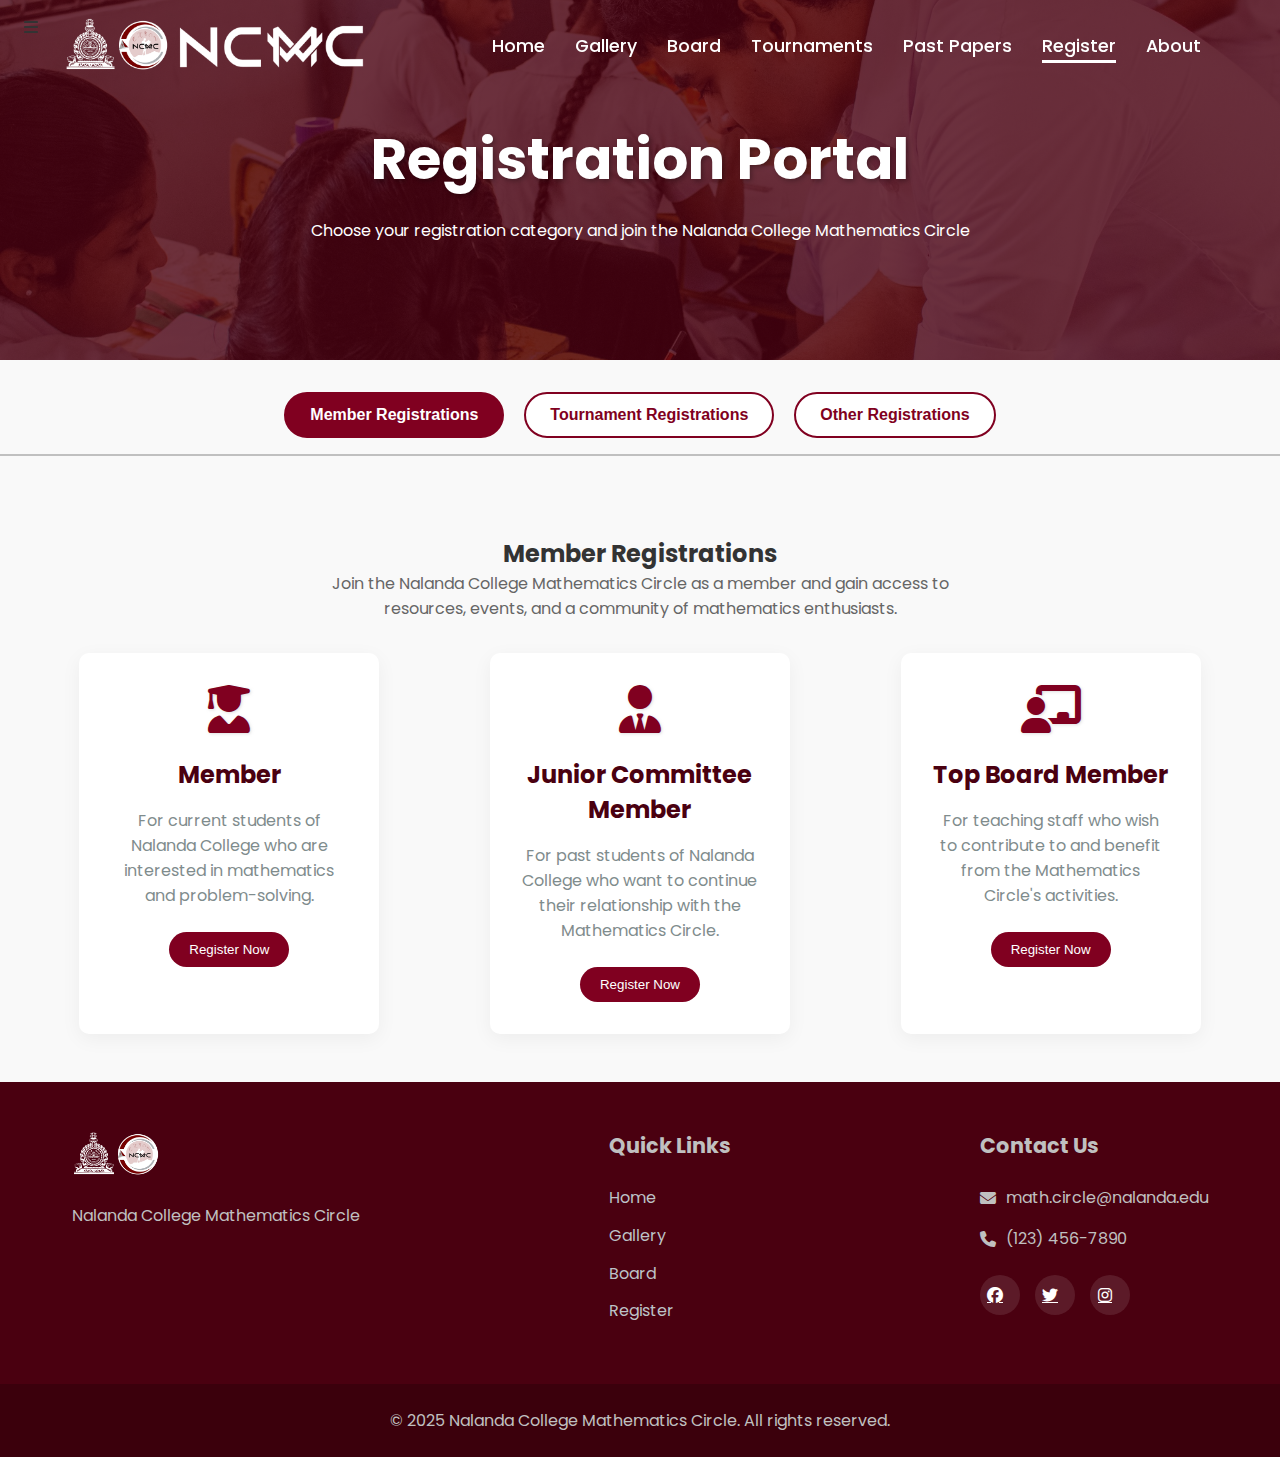
<file: register.html>
<!DOCTYPE html>
<html lang="en">
<head>
    <meta charset="UTF-8">
    <meta name="viewport" content="width=device-width, initial-scale=1.0">
    <title>NCMC - Registration</title>
    <meta name="theme-color" content="#800020">
    <link rel="stylesheet" href="style.css">
    <link rel="stylesheet" href="https://cdnjs.cloudflare.com/ajax/libs/font-awesome/6.1.1/css/all.min.css">
    <script src="script.js" defer></script>
    <style>
        /* Registration Page Specific Styles */
        .registration-hero {
            height: 40vh;
            position: relative;
            display: flex;
            justify-content: center;
            align-items: center;
            overflow: hidden;
            background: linear-gradient(rgba(74, 0, 16, 0.8), rgba(74, 0, 16, 0.8)), url('slide1.jpg');
            background-size: cover;
            background-position: center;
        }

        .registration-hero h1 {
            color: white;
            font-size: 3.5rem;
            text-align: center;
            margin-bottom: 1rem;
            text-shadow: 2px 2px 5px rgba(0, 0, 0, 0.3);
        }

        .registration-tabs {
            display: flex;
            justify-content: center;
            margin: 2rem 0;
            border-bottom: 2px solid var(--secondary-color);
            padding-bottom: 1rem;
        }

        .tab-button {
            background-color: white;
            color: var(--primary-color);
            border: 2px solid var(--primary-color);
            padding: 12px 24px;
            margin: 0 10px;
            border-radius: 30px;
            font-size: 1rem;
            font-weight: 600;
            cursor: pointer;
            transition: all var(--transition-speed);
        }

        .tab-button:hover {
            background-color: var(--light-color);
            transform: translateY(-3px);
        }

        .tab-button.active {
            background-color: var(--primary-color);
            color: white;
        }

        .registration-content {
            padding: 3rem 2rem;
        }

        .registration-category {
            display: none;
            max-width: 1200px;
            margin: 0 auto;
        }

        .registration-category.active {
            display: block;
            animation: fade-in 0.7s ease;
        }

        .registration-options {
            display: flex;
            justify-content: space-around;
            flex-wrap: wrap;
            gap: 2rem;
            margin-top: 2rem;
        }

        .registration-option {
            text-align: center;
            padding: 2rem;
            width: 300px;
            border-radius: 10px;
            background-color: white;
            box-shadow: 0 5px 20px rgba(0, 0, 0, 0.05);
            transition: transform var(--transition-speed);
        }

        .registration-option:hover {
            transform: translateY(-10px);
            box-shadow: 0 15px 30px rgba(0, 0, 0, 0.1);
        }

        .registration-option i {
            font-size: 3rem;
            color: var(--primary-color);
            margin-bottom: 1.5rem;
            text-shadow: 1px 1px 3px rgba(192, 192, 192, 0.5);
        }

        .registration-option h3 {
            margin-bottom: 1rem;
            color: var(--dark-color);
            font-size: 1.5rem;
        }

        .registration-option p {
            margin-bottom: 1.5rem;
            color: #7f8c8d;
        }

        .register-button {
            padding: 10px 20px;
            background-color: var(--primary-color);
            color: white;
            border: none;
            border-radius: 20px;
            font-weight: 500;
            cursor: pointer;
            transition: all var(--transition-speed);
        }

        .register-button:hover {
            background-color: var(--dark-color);
            transform: translateY(-2px);
        }

        .category-header {
            text-align: center;
            margin-bottom: 2rem;
        }

        .category-header p {
            max-width: 700px;
            margin: 0 auto;
            color: #666;
        }
    </style>
</head>
<body>
    <header class="transparent">
        <div class="logo">
            <img src="logo2.png" alt="Math Circle Logo" class="logo-transparent">
            <img src="logo1.png" alt="Math Circle Logo Alternate" class="logo-solid">
        </div>

         <!-- Mobile menu button -->
         <div class="mobile-menu-toggle">
            <i class="fas fa-bars"></i>
        </div>

        <nav>
            <ul class="nav-links">
                <li><a href="index.html">Home</a></li>
                <li><a href="#">Gallery</a></li>
                <li><a href="#">Board</a></li>
                <li><a href="#">Tournaments</a></li>
                <li><a href="#">Past Papers</a></li>
                <li><a href="register.html" class="active">Register</a></li>
                <li><a href="#">About</a></li>
            </ul>
        </nav>
    </header>

    <section class="registration-hero">
        <div class="hero-content">
            <h1>Registration Portal</h1>
            <p>Choose your registration category and join the Nalanda College Mathematics Circle</p>
        </div>
    </section>

    <div class="registration-tabs">
        <button class="tab-button active" data-tab="member">Member Registrations</button>
        <button class="tab-button" data-tab="tournament">Tournament Registrations</button>
        <button class="tab-button" data-tab="other">Other Registrations</button>
    </div>

    <section class="registration-content">
        <!-- Member Registrations -->
        <div id="member" class="registration-category active">
            <div class="category-header">
                <h2>Member Registrations</h2>
                <p>Join the Nalanda College Mathematics Circle as a member and gain access to resources, events, and a community of mathematics enthusiasts.</p>
            </div>
            
            <div class="registration-options">
                <div class="registration-option">
                    <i class="fas fa-user-graduate"></i>
                    <h3>Member</h3>
                    <p>For current students of Nalanda College who are interested in mathematics and problem-solving.</p>
                    <button class="register-button" >Register Now</button>
                </div>
                
                <div class="registration-option">
                    <i class="fas fa-user-tie"></i>
                    <h3>Junior Committee Member</h3>
                    <p>For past students of Nalanda College who want to continue their relationship with the Mathematics Circle.</p>
                    <button class="register-button">Register Now</button>
                </div>
                
                <div class="registration-option">
                    <i class="fas fa-chalkboard-teacher"></i>
                    <h3>Top Board Member</h3>
                    <p>For teaching staff who wish to contribute to and benefit from the Mathematics Circle's activities.</p>
                    <button class="register-button">Register Now</button>
                </div>
            </div>
        </div>

        <!-- Tournament Registrations -->
        <div id="tournament" class="registration-category">
            <div class="category-header">
                <h2>Tournament Registrations</h2>
                <p>Participate in our mathematics competitions and tournaments to challenge yourself and showcase your mathematical skills.</p>
            </div>
            
            <div class="registration-options">
                <div class="registration-option">
                    <i class="fas fa-trophy"></i>
                    <h3>Numinex '25</h3>
                    <p>Our flagship competition that tests problem-solving skills across various mathematics topics.</p>
                    <button class="register-button">Register Now</button>
                </div>
                
                <div class="registration-option">
                    <i class="fas fa-puzzle-piece"></i>
                    <h3>Mathemasophia</h3>
                    <p>A fun competition focused on mathematical puzzles and logical thinking.</p>
                    <button class="register-button">Register Now</button>
                </div>
                
                <div class="registration-option">
                    <i class="fas fa-users"></i>
                    <h3>Team Mathematics</h3>
                    <p>Form a team with your peers and participate in collaborative problem-solving challenges.</p>
                    <button class="register-button">Register Now</button>
                </div>
            </div>
        </div>

        <!-- Other Registrations -->
        <div id="other" class="registration-category">
            <div class="category-header">
                <h2>Other Registrations</h2>
                <p>Explore additional opportunities to get involved with the Nalanda College Mathematics Circle.</p>
            </div>
            
            <div class="registration-options">
                <div class="registration-option">
                    <i class="fas fa-book"></i>
                    <h3>Workshop Registration</h3>
                    <p>Register for our specialized mathematics workshops and learning sessions.</p>
                    <button class="register-button">Register Now</button>
                </div>
                
                <div class="registration-option">
                    <i class="fas fa-hands-helping"></i>
                    <h3>Volunteer Registration</h3>
                    <p>Help organize and run Mathematics Circle events and activities.</p>
                    <button class="register-button">Register Now</button>
                </div>
                
                <div class="registration-option">
                    <i class="fas fa-graduation-cap"></i>
                    <h3>Mentorship Program</h3>
                    <p>Register as a mentor or mentee in our mathematics mentorship program.</p>
                    <button class="register-button">Register Now</button>
                </div>
            </div>
        </div>
    </section>

    <footer>
        <div class="footer-content">
            <div class="footer-logo">
                <img src="logo3.png" alt="Math Circle Logo">
                <p>Nalanda College Mathematics Circle</p>
            </div>
            <div class="footer-links">
                <h3>Quick Links</h3>
                <ul>
                    <li><a href="index.html">Home</a></li>
                    <li><a href="#">Gallery</a></li>
                    <li><a href="#">Board</a></li>
                    <li><a href="register.html">Register</a></li>
                </ul>
            </div>
            <div class="footer-contact">
                <h3>Contact Us</h3>
                <p><i class="fas fa-envelope"></i> math.circle@nalanda.edu</p>
                <p><i class="fas fa-phone"></i> (123) 456-7890</p>
                <div class="social-icons">
                    <a href="#"><i class="fab fa-facebook"></i></a>
                    <a href="#"><i class="fab fa-twitter"></i></a>
                    <a href="#"><i class="fab fa-instagram"></i></a>
                </div>
            </div>
        </div>
        <div class="footer-bottom">
            <p>&copy; 2025 Nalanda College Mathematics Circle. All rights reserved.</p>
        </div>
    </footer>

    <script>
        // Tab switching functionality
        document.addEventListener('DOMContentLoaded', function() {
            const tabButtons = document.querySelectorAll('.tab-button');
            const registrationCategories = document.querySelectorAll('.registration-category');
            
            tabButtons.forEach(button => {
                button.addEventListener('click', function() {
                    // Remove active class from all buttons and categories
                    tabButtons.forEach(btn => btn.classList.remove('active'));
                    registrationCategories.forEach(category => category.classList.remove('active'));
                    
                    // Add active class to clicked button and corresponding category
                    this.classList.add('active');
                    const tabId = this.getAttribute('data-tab');
                    document.getElementById(tabId).classList.add('active');
                });
            });

            // Registration button hover animation
            const registerButtons = document.querySelectorAll('.register-button');
            registerButtons.forEach(button => {
                button.addEventListener('mouseenter', function() {
                    this.style.transition = 'all 0.3s';
                });
            });

            // Registration option animation on scroll
            const options = document.querySelectorAll('.registration-option');
            
            if ('IntersectionObserver' in window) {
                const optionObserver = new IntersectionObserver((entries, observer) => {
                    entries.forEach(entry => {
                        if (entry.isIntersecting) {
                            entry.target.classList.add('animate-feature');
                            observer.unobserve(entry.target);
                        }
                    });
                }, { threshold: 0.2 });

                options.forEach(option => {
                    optionObserver.observe(option);
                });
            }
        });
    </script>


    <!-- Mobile menu overlay - updated for better mobile experience -->
    <div class="mobile-menu-overlay">
        <div class="mobile-menu">
            <div class="mobile-menu-header">
                <img src="logo2.png" alt="Math Circle Logo" class="mobile-logo">
                <span class="close-menu"><i class="fas fa-times"></i></span>
            </div>
            <ul class="mobile-nav-links">
                <li><a href="index.html" class="active">HOME</a></li>
                <li><a href="gallery.html">GALLERY</a></li>
                <li><a href="Board.html">BOARD</a></li>
                <li><a href="tournaments.html">TOURNAMENTS</a></li>
                <li><a href="pastpapers.html">PAST PAPERS</a></li>
                <li><a href="register.html">REGISTER</a></li>
                <li><a href="#">ABOUT</a></li>
            </ul>
            <div class="mobile-contact">
                <p><i class="fas fa-envelope"></i> math.circle@nalanda.edu</p>
                <p><i class="fas fa-phone"></i> (123) 456-7890</p>
                <div class="hotline">
                    <p>HOTLINE</p>
                    <h3>+94 123 456 789</h3>
                </div>
            </div>
        </div>
    </div>
</body>
</html>
</file>
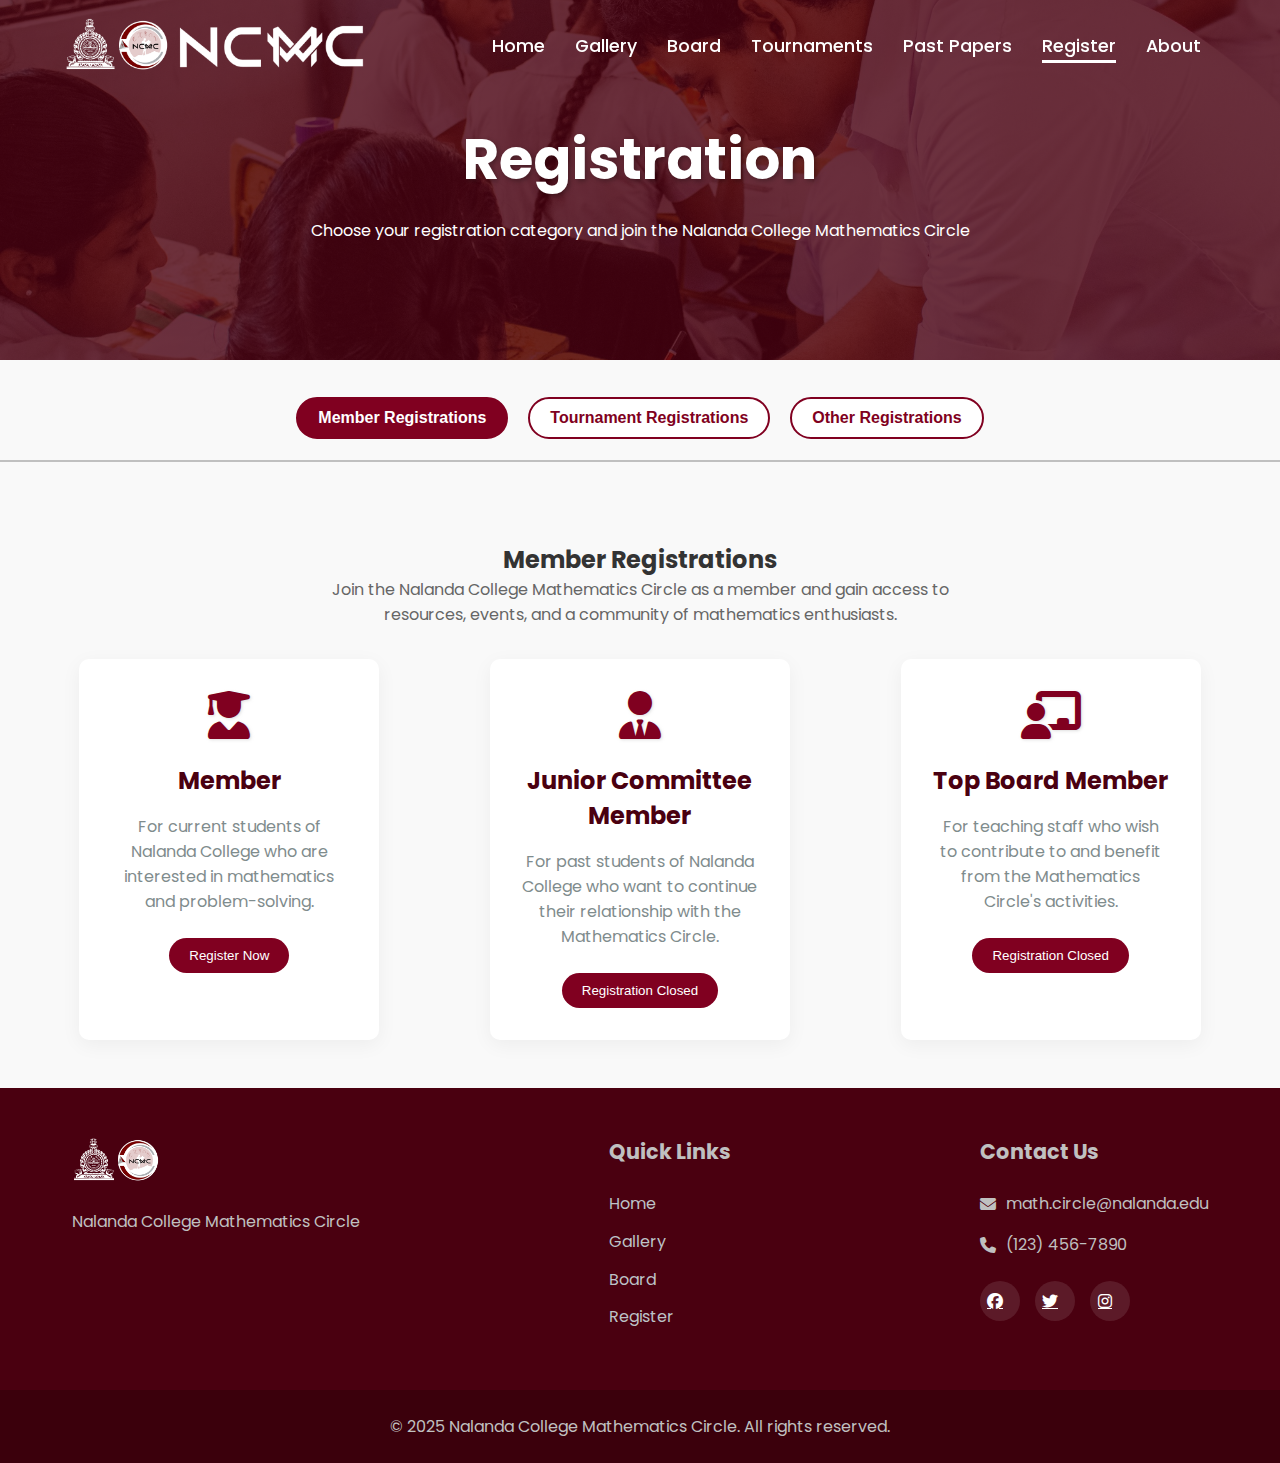
<file: Register.html>
<!DOCTYPE html>
<html lang="en">
<head>
    <meta charset="UTF-8">
    <meta name="viewport" content="width=device-width, initial-scale=1.0">
    <title>NCMC - Registration</title>
    <meta name="theme-color" content="#800020">
    <link rel="stylesheet" href="style.css">
    <link rel="stylesheet" href="https://cdnjs.cloudflare.com/ajax/libs/font-awesome/6.1.1/css/all.min.css">
    <script src="script.js" defer></script>
    <style>
        /* Registration Page Specific Styles */
        .registration-hero {
            height: 40vh;
            position: relative;
            display: flex;
            justify-content: center;
            align-items: center;
            overflow: hidden;
            background: linear-gradient(rgba(74, 0, 16, 0.8), rgba(74, 0, 16, 0.8)), url('slide1.jpg');
            background-size: cover;
            background-position: center;
        }
    
        .registration-hero h1 {
            color: white;
            font-size: 3.5rem;
            text-align: center;
            margin-bottom: 1rem;
            text-shadow: 2px 2px 5px rgba(0, 0, 0, 0.3);
        }
    
        .registration-tabs {
            display: flex;
            justify-content: center;
            margin: 2rem 0;
            border-bottom: 2px solid var(--secondary-color);
            padding-bottom: 1rem;
            flex-wrap: wrap; /* Allow tabs to wrap on smaller screens */
            gap: 10px; /* Add gap between items when they wrap */
        }
    
        .tab-button {
            background-color: white;
            color: var(--primary-color);
            border: 2px solid var(--primary-color);
            padding: 10px 20px; /* Slightly smaller padding */
            margin: 5px; /* Reduced margin */
            border-radius: 30px;
            font-size: 1rem;
            font-weight: 600;
            cursor: pointer;
            transition: all var(--transition-speed);
            flex: 0 1 auto; /* Allow buttons to shrink if needed */
            text-align: center;
            min-width: 150px; /* Minimum width to ensure readability */
        }
    
        .tab-button:hover {
            background-color: var(--light-color);
            transform: translateY(-3px);
        }
    
        .tab-button.active {
            background-color: var(--primary-color);
            color: white;
        }
    
        .registration-content {
            padding: 3rem 2rem;
        }
    
        .registration-category {
            display: none;
            max-width: 1200px;
            margin: 0 auto;
        }
    
        .registration-category.active {
            display: block;
            animation: fade-in 0.7s ease;
        }
    
        .registration-options {
            display: flex;
            justify-content: space-around;
            flex-wrap: wrap;
            gap: 2rem;
            margin-top: 2rem;
        }
    
        .registration-option {
            text-align: center;
            padding: 2rem;
            width: 300px;
            border-radius: 10px;
            background-color: white;
            box-shadow: 0 5px 20px rgba(0, 0, 0, 0.05);
            transition: transform var(--transition-speed);
        }
    
        .registration-option:hover {
            transform: translateY(-10px);
            box-shadow: 0 15px 30px rgba(0, 0, 0, 0.1);
        }
    
        .registration-option i {
            font-size: 3rem;
            color: var(--primary-color);
            margin-bottom: 1.5rem;
            text-shadow: 1px 1px 3px rgba(192, 192, 192, 0.5);
        }
    
        .registration-option h3 {
            margin-bottom: 1rem;
            color: var(--dark-color);
            font-size: 1.5rem;
        }
    
        .registration-option p {
            margin-bottom: 1.5rem;
            color: #7f8c8d;
        }
    
        .register-button {
            padding: 10px 20px;
            background-color: var(--primary-color);
            color: white;
            border: none;
            border-radius: 20px;
            font-weight: 500;
            cursor: pointer;
            transition: all var(--transition-speed);
        }
    
        .register-button:hover {
            background-color: var(--dark-color);
            transform: translateY(-2px);
        }
    
        .category-header {
            text-align: center;
            margin-bottom: 2rem;
        }
    
        .category-header p {
            max-width: 700px;
            margin: 0 auto;
            color: #666;
        }
    
        /* Mobile Menu */
        .mobile-menu-toggle {
            display: none;
            font-size: 1.5rem;
            color: white;
            cursor: pointer;
        }
        
        /* Media Queries for Mobile Responsiveness */
        @media screen and (max-width: 992px) {
            .nav-links {
                display: none;
            }
            
            .mobile-menu-toggle {
                display: flex;
                align-items: center;
                justify-content: center;
                padding: 0.5rem;
            }
        }
    
        /* Media Queries for smaller screens */
        @media screen and (max-width: 768px) {
            .registration-tabs {
                flex-direction: column;
                align-items: center;
                width: 90%;
                margin: 2rem auto;
            }
            
            .tab-button {
                width: 100%;
                max-width: 300px;
                margin: 5px 0;
                padding: 12px 15px;
            }
        }
    
        /* Extra small screens */
        @media screen and (max-width: 480px) {
            .tab-button {
                font-size: 0.9rem;
                padding: 10px;
            }
            
            .registration-hero h1 {
                font-size: 2.5rem;
            }
            
            .registration-hero p {
                font-size: 0.9rem;
                padding: 0 15px;
            }
        }
    </style>
</head>
<body>
    <header class="transparent">
        <div class="logo">
            <img src="logo2.png" alt="Math Circle Logo" class="logo-transparent">
            <img src="logo1.png" alt="Math Circle Logo Alternate" class="logo-solid">
        </div>

         <!-- Mobile menu button -->
         <div class="mobile-menu-toggle">
            <i class="fas fa-bars"></i>
        </div>

        <nav>
            <ul class="nav-links">
                <li><a href="index.html">Home</a></li>
                <li><a href="gallery.html">Gallery</a></li>
                <li><a href="board.html">Board</a></li>
                <li><a href="Tournaments.html">Tournaments</a></li>
                <li><a href="ppapers.html">Past Papers</a></li>
                <li><a href="Register.html" class="active">Register</a></li>
                <li><a href="about.html">About</a></li>
            </ul>
        </nav>
    </header>

    <section class="registration-hero">
        <div class="hero-content">
            <h1>Registration</h1>
            <p>Choose your registration category and join the Nalanda College Mathematics Circle</p>
        </div>
    </section>

    <div class="registration-tabs">
        <button class="tab-button active" data-tab="member">Member Registrations</button>
        <button class="tab-button" data-tab="tournament">Tournament Registrations</button>
        <button class="tab-button" data-tab="other">Other Registrations</button>
    </div>

    <section class="registration-content">
        <!-- Member Registrations -->
        <div id="member" class="registration-category active">
            <div class="category-header">
                <h2>Member Registrations</h2>
                <p>Join the Nalanda College Mathematics Circle as a member and gain access to resources, events, and a community of mathematics enthusiasts.</p>
            </div>
            
            <div class="registration-options">
                <div class="registration-option">
                    <i class="fas fa-user-graduate"></i>
                    <h3>Member</h3>
                    <p>For current students of Nalanda College who are interested in mathematics and problem-solving.</p>
                    <button class="register-button" >Register Now</button>
                </div>
                
                <div class="registration-option">
                    <i class="fas fa-user-tie"></i>
                    <h3>Junior Committee Member</h3>
                    <p>For past students of Nalanda College who want to continue their relationship with the Mathematics Circle.</p>
                    <button class="register-button">Registration Closed</button>
                </div>
                
                <div class="registration-option">
                    <i class="fas fa-chalkboard-teacher"></i>
                    <h3>Top Board Member</h3>
                    <p>For teaching staff who wish to contribute to and benefit from the Mathematics Circle's activities.</p>
                    <button class="register-button">Registration Closed</button>
                </div>
            </div>
        </div>

        <!-- Tournament Registrations -->
        <div id="tournament" class="registration-category">
            <div class="category-header">
                <h2>Tournament Registrations</h2>
                <p>Participate in our mathematics competitions and tournaments to challenge yourself and showcase your mathematical skills.</p>
            </div>
            
            <div class="registration-options">
                <div class="registration-option">
                    <i class="fas fa-trophy"></i>
                    <h3>Numinex '25</h3>
                    <p>Our flagship competition that tests problem-solving skills across various mathematics topics.</p>
                    <button class="register-button">Registration Closed</button>
                </div>
                
                <div class="registration-option">
                    <i class="fas fa-puzzle-piece"></i>
                    <h3>Mathemasophia</h3>
                    <p>A fun competition focused on mathematical puzzles and logical thinking.</p>
                    <button class="register-button">Registration Closed</button>
                </div>
                
                <div class="registration-option">
                    <i class="fas fa-users"></i>
                    <h3>Team Mathematics</h3>
                    <p>Form a team with your peers and participate in collaborative problem-solving challenges.</p>
                    <button class="register-button">Registration Closed</button>
                </div>
            </div>
        </div>

        <!-- Other Registrations -->
        <div id="other" class="registration-category">
            <div class="category-header">
                <h2>Other Registrations</h2>
                <p>Explore additional opportunities to get involved with the Nalanda College Mathematics Circle.</p>
            </div>
            
            <div class="registration-options">
                <div class="registration-option">
                    <i class="fas fa-book"></i>
                    <h3>Workshop Registration</h3>
                    <p>Register for our specialized mathematics workshops and learning sessions.</p>
                    <button class="register-button">Registration Closed</button>
                </div>
                
                <div class="registration-option">
                    <i class="fas fa-hands-helping"></i>
                    <h3>Volunteer Registration</h3>
                    <p>Help organize and run Mathematics Circle events and activities.</p>
                    <button class="register-button">Registration Closed</button>
                </div>
                
                <div class="registration-option">
                    <i class="fas fa-graduation-cap"></i>
                    <h3>Mentorship Program</h3>
                    <p>Register as a mentor or mentee in our mathematics mentorship program.</p>
                    <button class="register-button">Registration Closed</button>
                </div>
            </div>
        </div>
    </section>

    <footer>
        <div class="footer-content">
            <div class="footer-logo">
                <img src="logo3.png" alt="Math Circle Logo">
                <p>Nalanda College Mathematics Circle</p>
            </div>
            <div class="footer-links">
                <h3>Quick Links</h3>
                <ul>
                    <li><a href="index.html">Home</a></li>
                    <li><a href="gallery.html">Gallery</a></li>
                    <li><a href="board.html">Board</a></li>
                    <li><a href="Register.html">Register</a></li>
                </ul>
            </div>
            <div class="footer-contact">
                <h3>Contact Us</h3>
                <p><i class="fas fa-envelope"></i> math.circle@nalanda.edu</p>
                <p><i class="fas fa-phone"></i> (123) 456-7890</p>
                <div class="social-icons">
                    <a href="#"><i class="fab fa-facebook"></i></a>
                    <a href="#"><i class="fab fa-twitter"></i></a>
                    <a href="#"><i class="fab fa-instagram"></i></a>
                </div>
            </div>
        </div>
        <div class="footer-bottom">
            <p>&copy; 2025 Nalanda College Mathematics Circle. All rights reserved.</p>
        </div>
    </footer>

    <script>
        // Tab switching functionality
        document.addEventListener('DOMContentLoaded', function() {
            const tabButtons = document.querySelectorAll('.tab-button');
            const registrationCategories = document.querySelectorAll('.registration-category');
            
            tabButtons.forEach(button => {
                button.addEventListener('click', function() {
                    // Remove active class from all buttons and categories
                    tabButtons.forEach(btn => btn.classList.remove('active'));
                    registrationCategories.forEach(category => category.classList.remove('active'));
                    
                    // Add active class to clicked button and corresponding category
                    this.classList.add('active');
                    const tabId = this.getAttribute('data-tab');
                    document.getElementById(tabId).classList.add('active');
                });
            });

            // Registration button hover animation
            const registerButtons = document.querySelectorAll('.register-button');
            registerButtons.forEach(button => {
                button.addEventListener('mouseenter', function() {
                    this.style.transition = 'all 0.3s';
                });
            });

            // Registration option animation on scroll
            const options = document.querySelectorAll('.registration-option');
            
            if ('IntersectionObserver' in window) {
                const optionObserver = new IntersectionObserver((entries, observer) => {
                    entries.forEach(entry => {
                        if (entry.isIntersecting) {
                            entry.target.classList.add('animate-feature');
                            observer.unobserve(entry.target);
                        }
                    });
                }, { threshold: 0.2 });

                options.forEach(option => {
                    optionObserver.observe(option);
                });
            }
        });
    </script>


    <!-- Mobile menu overlay - updated for better mobile experience -->
    <div class="mobile-menu-overlay">
        <div class="mobile-menu">
            <div class="mobile-menu-header">
                <img src="logo2.png" alt="Math Circle Logo" class="mobile-logo">
                <span class="close-menu"><i class="fas fa-times"></i></span>
            </div>
            <ul class="mobile-nav-links">
                <li><a href="index.html">HOME</a></li>
                <li><a href="gallery.html">GALLERY</a></li>
                <li><a href="board.html">BOARD</a></li>
                <li><a href="Tournaments.html">TOURNAMENTS</a></li>
                <li><a href="ppapers.html">PAST PAPERS</a></li>
                <li><a href="Register.html" class="active">REGISTER</a></li>
                <li><a href="about.html">ABOUT</a></li>
            </ul>
            <div class="mobile-contact">
                <p><i class="fas fa-envelope"></i> math.circle@nalanda.edu</p>
                <p><i class="fas fa-phone"></i> (123) 456-7890</p>
                <div class="hotline">
                    <p>HOTLINE</p>
                    <h3>+94 123 456 789</h3>
                </div>
            </div>
        </div>
    </div>
</body>
</html>
</file>
<file: style.css>
/* Global Styles */
@import url('https://fonts.googleapis.com/css2?family=Poppins:wght@300;400;500;600;700&display=swap');

:root {
    --primary-color: #800020; /* Maroon */
    --secondary-color: #C0C0C0; /* Silver */
    --accent-color: #A67B5B; /* Complementary warm brown */
    --dark-color: #4A0010; /* Darker maroon */
    --light-color: #E8E8E8; /* Light silver */
    --text-color: #333333; /* Dark gray for text */
    --transition-speed: 0.3s;
}

* {
    margin: 0;
    padding: 0;
    box-sizing: border-box;
}

body {
    font-family: 'Poppins', sans-serif;
    color: var(--text-color);
    background-color: #f9f9f9;
    overflow-x: hidden;
}

/* Header and Navigation */
header {
    display: flex;
    justify-content: space-between;
    align-items: center;
    padding: 1rem 5%;
    position: fixed;
    top: 0;
    left: 0;
    width: 100%;
    z-index: 1000;
    transition: all 0.4s ease;
}

header.transparent {
    background-color: transparent;
    box-shadow: none;
    border-bottom: none;
}

header.solid {
    background-color: white;
    box-shadow: 0 2px 10px rgba(128, 0, 32, 0.15);
    border-bottom: 3px solid var(--secondary-color);
}

/* Add space to account for fixed header */
body {
    padding-top: 80px;
}

/* Remove padding when header is transparent */
body.home {
    padding-top: 0;
}

.logo {
    display: flex;
    align-items: center;
}

.logo img {
    max-height: 60px;
    animation: logo-pulse 3s infinite alternate;
    transition: opacity 0.4s ease;
}

.logo-transparent {
    display: none;
}

.logo-solid {
    display: none;
}

header.transparent .logo-transparent {
    display: block;
}

header.solid .logo-solid {
    display: block;
}

@keyframes logo-pulse {
    from {
        transform: scale(1);
    }
    to {
        transform: scale(1.05);
    }
}

.nav-links {
    display: flex;
    list-style: none;
}

.nav-links li {
    padding: 0 15px;
}

.nav-links a {
    text-decoration: none;
    font-weight: 500;
    font-size: 1.1rem;
    position: relative;
    transition: all var(--transition-speed);
}

header.transparent .nav-links a {
    color: white;
}

header.solid .nav-links a {
    color: var(--dark-color);
}

/* Navigation hover effects */
header.transparent .nav-links a:hover {
    color: rgba(255, 255, 255, 0.8);
    background-color: rgba(255, 255, 255, 0.2);
    padding: 5px 10px;
    border-radius: 5px;
    transform: scale(1.1);
    display: inline-block;
}

header.solid .nav-links a:hover {
    color: var(--primary-color);
    transform: scale(1.1);
    display: inline-block;
}

/* Active link underline */
header.transparent .nav-links a.active {
    color: white;
}

header.solid .nav-links a.active {
    color: var(--primary-color);
}

.nav-links a.active::after {
    content: '';
    position: absolute;
    width: 100%;
    height: 3px;
    bottom: -5px;
    left: 0;
    animation: underline-fade 0.5s ease;
}

header.transparent .nav-links a.active::after {
    background-color: white;
}

header.solid .nav-links a.active::after {
    background-color: var(--primary-color);
}

@keyframes underline-fade {
    from {
        width: 0;
        opacity: 0;
    }
    to {
        width: 100%;
        opacity: 1;
    }
}

/* Hero Section */
.hero {
    height: 100vh;
    position: relative;
    display: flex;
    justify-content: center;
    align-items: center;
    overflow: hidden;
    margin-top: 0; /* Ensure there's no gap between header and hero */
}

/* Slideshow styles */
.slideshow {
    position: absolute;
    top: 0;
    left: 0;
    width: 100%;
    height: 100%;
    z-index: -1;
}

.slide {
    position: absolute;
    top: 0;
    left: 0;
    width: 100%;
    height: 100%;
    opacity: 0;
    transition: opacity 1.5s ease-in-out;
    background-size: cover;
    background-position: center;
    background-repeat: no-repeat;
}

.slide.active {
    opacity: 1;
}

/* Overlay for better text readability */
.slideshow::after {
    content: '';
    position: absolute;
    top: 0;
    left: 0;
    width: 100%;
    height: 100%;
    background: rgba(74, 0, 16, 0.459); /* Dark maroon overlay */
    z-index: 0;
}

.hero-content {
    text-align: center;
    color: white;
    z-index: 1;
    animation: fade-in 1s ease-out;
    position: relative;
    padding: 2rem;
    max-width: 800px;
    background-color: rgba(74, 0, 16, 0);
    border-radius: 10px;
}

@keyframes fade-in {
    from {
        opacity: 0;
        transform: translateY(20px);
    }
    to {
        opacity: 1;
        transform: translateY(0);
    }
}

.hero h1 {
    font-size: 5.5rem;
    margin-bottom: 1rem;
    text-shadow: 2px 2px 5px rgba(0, 0, 0, 0.3);
}

.hero h2 {
  font-size: 4.0rem;
  margin-bottom: 1rem;
  text-shadow: 2px 2px 5px rgba(0, 0, 0, 0.3);
}

.highlight {
    color: var(--secondary-color);
    font-weight: 700;
    text-shadow: 1px 1px 3px rgba(0, 0, 0, 0.3);
}

.hero p {
    font-size: 1.3rem;
    margin-bottom: 2rem;
    max-width: 600px;
    margin-left: auto;
    margin-right: auto;
}

.cta-button {
    padding: 12px 30px;
    background-color: var(--primary-color);
    color: var(--secondary-color);
    border: 2px solid var(--secondary-color);
    border-radius: 30px;
    font-size: 1.1rem;
    font-weight: 600;
    cursor: pointer;
    transition: all var(--transition-speed);
    box-shadow: 0 4px 15px rgba(0, 0, 0, 0.2);
}

.cta-button:hover {
    background-color: var(--secondary-color);
    color: var(--primary-color);
    transform: translateY(-3px);
    box-shadow: 0 6px 20px rgba(0, 0, 0, 0.25);
}

/* Floating math symbols animation */
.math-symbols {
    position: absolute;
    width: 100%;
    height: 100%;
    top: 0;
    left: 0;
    z-index: 2;
    pointer-events: none;
}

.symbol {
    position: absolute;
    color: rgba(192, 192, 192, 0.4);
    font-size: 3rem;
    animation: float 15s infinite linear;
    text-shadow: 1px 1px 3px rgba(128, 0, 32, 0.3);
}

#symbol1 {
    top: 20%;
    left: 15%;
    animation-duration: 15s;
    font-size: 5rem;
}

#symbol2 {
    top: 70%;
    left: 25%;
    animation-duration: 18s;
    animation-delay: 2s;
    font-size: 4rem;
}

#symbol3 {
    top: 30%;
    right: 20%;
    animation-duration: 12s;
    animation-delay: 1s;
    font-size: 6rem;
}

#symbol4 {
    bottom: 25%;
    right: 15%;
    animation-duration: 14s;
    font-size: 5rem;
}

#symbol5 {
    bottom: 15%;
    left: 45%;
    animation-duration: 20s;
    animation-delay: 3s;
    font-size: 4.5rem;
}

@keyframes float {
    0% {
        transform: translateY(0) rotate(0deg);
        opacity: 0.3;
    }
    25% {
        opacity: 0.5;
    }
    50% {
        transform: translateY(-15px) rotate(180deg);
        opacity: 0.3;
    }
    75% {
        opacity: 0.5;
    }
    100% {
        transform: translateY(0) rotate(360deg);
        opacity: 0.3;
    }
}

/* Features Section */
.features {
    display: flex;
    justify-content: space-around;
    padding: 5rem 2rem;
    background-color: var(--light-color);
    flex-wrap: wrap;
    border-top: 2px solid var(--secondary-color);
    border-bottom: 2px solid var(--secondary-color);
}

.feature {
    text-align: center;
    padding: 2rem;
    width: 300px;
    border-radius: 10px;
    background-color: white;
    box-shadow: 0 5px 20px rgba(0, 0, 0, 0.05);
    transition: transform var(--transition-speed);
}

.feature:hover {
    transform: translateY(-10px);
    box-shadow: 0 15px 30px rgba(0, 0, 0, 0.1);
}

.feature i {
    font-size: 3rem;
    color: var(--primary-color);
    margin-bottom: 1.5rem;
    text-shadow: 1px 1px 3px rgba(192, 192, 192, 0.5);
}

.feature h2 {
    margin-bottom: 1rem;
    color: var(--dark-color);
}

/* Upcoming Events Section */
.upcoming-events {
    padding: 5rem 2rem;
    background-color: #f5f7fa;
}

.upcoming-events h2 {
    text-align: center;
    margin-bottom: 3rem;
    font-size: 2.5rem;
    color: var(--dark-color);
}

.events-container {
    display: flex;
    justify-content: center;
    gap: 2rem;
    flex-wrap: wrap;
}

.event-card {
    background-color: white;
    border-radius: 10px;
    overflow: hidden;
    width: 400px;
    box-shadow: 0 5px 15px rgba(0, 0, 0, 0.1);
    display: flex;
    transition: transform var(--transition-speed);
}

.event-card:hover {
    transform: translateY(-5px);
    box-shadow: 0 8px 25px rgba(0, 0, 0, 0.15);
}

.event-date {
    background-color: var(--primary-color);
    color: var(--secondary-color);
    padding: 1.5rem;
    display: flex;
    flex-direction: column;
    justify-content: center;
    align-items: center;
    min-width: 100px;
}

.event-date .day {
    font-size: 2rem;
    font-weight: 700;
}

.event-date .month {
    font-size: 1rem;
    font-weight: 600;
}

.event-info {
    padding: 1.5rem;
}

.event-info h3 {
    margin-bottom: 0.5rem;
    color: var(--dark-color);
}

.event-info p {
    margin-bottom: 1rem;
    color: #7f8c8d;
}

.event-link {
    color: var(--primary-color);
    text-decoration: none;
    font-weight: 600;
    display: inline-block;
    transition: all var(--transition-speed);
}

.event-link:hover {
    color: var(--accent-color);
    transform: translateX(5px);
}

/* Footer */
footer {
    background-color: var(--dark-color);
    color: var(--secondary-color);
    padding-top: 3rem;
}

.footer-content {
    display: flex;
    justify-content: space-between;
    flex-wrap: wrap;
    max-width: 1200px;
    margin: 0 auto;
    padding: 0 2rem 3rem;
}

.footer-logo {
    margin-bottom: 2rem;
}

.footer-logo img {
    max-height: 50px;
    margin-bottom: 1rem;
}

.footer-links h3, .footer-contact h3 {
    margin-bottom: 1.5rem;
    font-size: 1.3rem;
}

.footer-links ul {
    list-style: none;
}

.footer-links li {
    margin-bottom: 0.8rem;
}

.footer-links a {
    color: #bdc3c7;
    text-decoration: none;
    transition: color var(--transition-speed);
}

.footer-links a:hover {
    color: white;
}

.footer-contact p {
    margin-bottom: 1rem;
    display: flex;
    align-items: center;
}

.footer-contact i {
    margin-right: 10px;
}

.social-icons {
    display: flex;
    gap: 15px;
    margin-top: 1.5rem;
}

.social-icons a {
    color: white;
    background-color: rgba(255, 255, 255, 0.1);
    width: 40px;
    height: 40px;
    border-radius: 50%;
    display: flex;
    justify-content: center;
    align-items: center;
    transition: all var(--transition-speed);
}

.social-icons a:hover {
    background-color: var(--secondary-color);
    color: var(--primary-color);
    transform: translateY(-3px);
}

.footer-bottom {
    text-align: center;
    padding: 1.5rem 0;
    background-color: rgba(0, 0, 0, 0.2);
}

/* Responsive Design */
@media (max-width: 768px) {
    header {
        flex-direction: column;
        padding: 1rem;
    }
    
    .logo {
        margin-bottom: 1rem;
    }
    
    .nav-links {
        flex-wrap: wrap;
        justify-content: center;
    }
    
    .nav-links li {
        margin: 5px;
    }
    
    .hero h1 {
        font-size: 2.5rem;
    }
    
    .hero p {
        font-size: 1.2rem;
    }
    
    .footer-content {
        flex-direction: column;
    }
    
    .footer-logo, .footer-links, .footer-contact {
        width: 100%;
        margin-bottom: 2rem;
    }
}






/*-------------------------------------------------------------------------------------*/




/* Mobile Menu Styles */
.mobile-menu-toggle {
    display: flex;
    align-items: center;
    justify-content: center;
    padding: 0.5rem;
    position: absolute;
    left: 1rem;
    top: 0.7rem;
    z-index: 100;
}

header.solid .mobile-menu-toggle {
    color: var(--dark-color);
}

.mobile-menu-overlay {
    position: fixed;
    top: 0;
    left: 0;
    width: 100%;
    height: 100%;
    background-color: rgba(0, 0, 0, 0.7);
    z-index: 2000;
    display: none;
    overflow-y: auto;
}

.mobile-menu-overlay.active {
    display: block;
}

.mobile-menu {
    position: absolute;
    top: 0;
    left: 0;
    width: 80%;
    height: 100%;
    background-color: var(--dark-color);
    color: white;
    padding: 20px;
    overflow-y: auto;
}

.mobile-menu-header {
    display: flex;
    justify-content: space-between;
    align-items: center;
    margin-bottom: 20px;
    padding-bottom: 15px;
    border-bottom: 1px solid rgba(255, 255, 255, 0.1);
}

.mobile-logo {
    max-height: 40px;
}

.close-menu {
    font-size: 1.5rem;
    cursor: pointer;
}

.mobile-nav-links {
    list-style: none;
    margin-bottom: 30px;
}

.mobile-nav-links li {
    margin-bottom: 15px;
}

.mobile-nav-links a {
    color: white;
    text-decoration: none;
    font-weight: 600;
    font-size: 1.1rem;
    display: block;
    padding: 8px 0;
}

.mobile-nav-links a.active {
    color: var(--secondary-color);
}

.mobile-contact {
    padding-top: 20px;
    border-top: 1px solid rgba(255, 255, 255, 0.1);
}

.mobile-contact p {
    margin-bottom: 15px;
    display: flex;
    align-items: center;
}

.mobile-contact i {
    margin-right: 10px;
    width: 20px;
}

.hotline {
    background-color: var(--primary-color);
    padding: 10px;
    border-radius: 5px;
    margin-top: 20px;
    text-align: center;
}

.hotline p {
    margin-bottom: 5px;
    font-weight: 600;
    color: var(--secondary-color);
}

.hotline h3 {
    font-size: 1.3rem;
    color: white;
}

/* Enhanced Mobile Responsive Design */
@media (max-width: 768px) {
    header {
        padding: 0.8rem 5%;
    }
    
    .mobile-menu-toggle {
        display: block;
    }
    
    header nav {
        display: none;
    }
    
    .logo img {
        max-height: 40px;
    }
    
    .hero h1 {
        font-size: 2.8rem;
    }
    
    .hero h2 {
        font-size: 2.2rem;
    }
    
    .hero p {
        font-size: 1rem;
        margin-bottom: 1.5rem;
    }
    
    .cta-button {
        padding: 10px 25px;
        font-size: 1rem;
    }
    
    .features {
        padding: 3rem 1rem;
    }
    
    .feature {
        width: 100%;
        margin-bottom: 2rem;
    }
    
    .events-container {
        flex-direction: column;
        align-items: center;
    }
    
    .event-card {
        width: 100%;
        margin-bottom: 1.5rem;
    }
    
    .footer-content {
        flex-direction: column;
        padding: 0 1rem 2rem;
    }
    
    /* Adjust symbol sizes for mobile */
    .symbol {
        font-size: 2rem !important;
    }
    
    #symbol1, #symbol2, #symbol3, #symbol4, #symbol5 {
        font-size: 2.5rem !important;
    }
}
</file>
